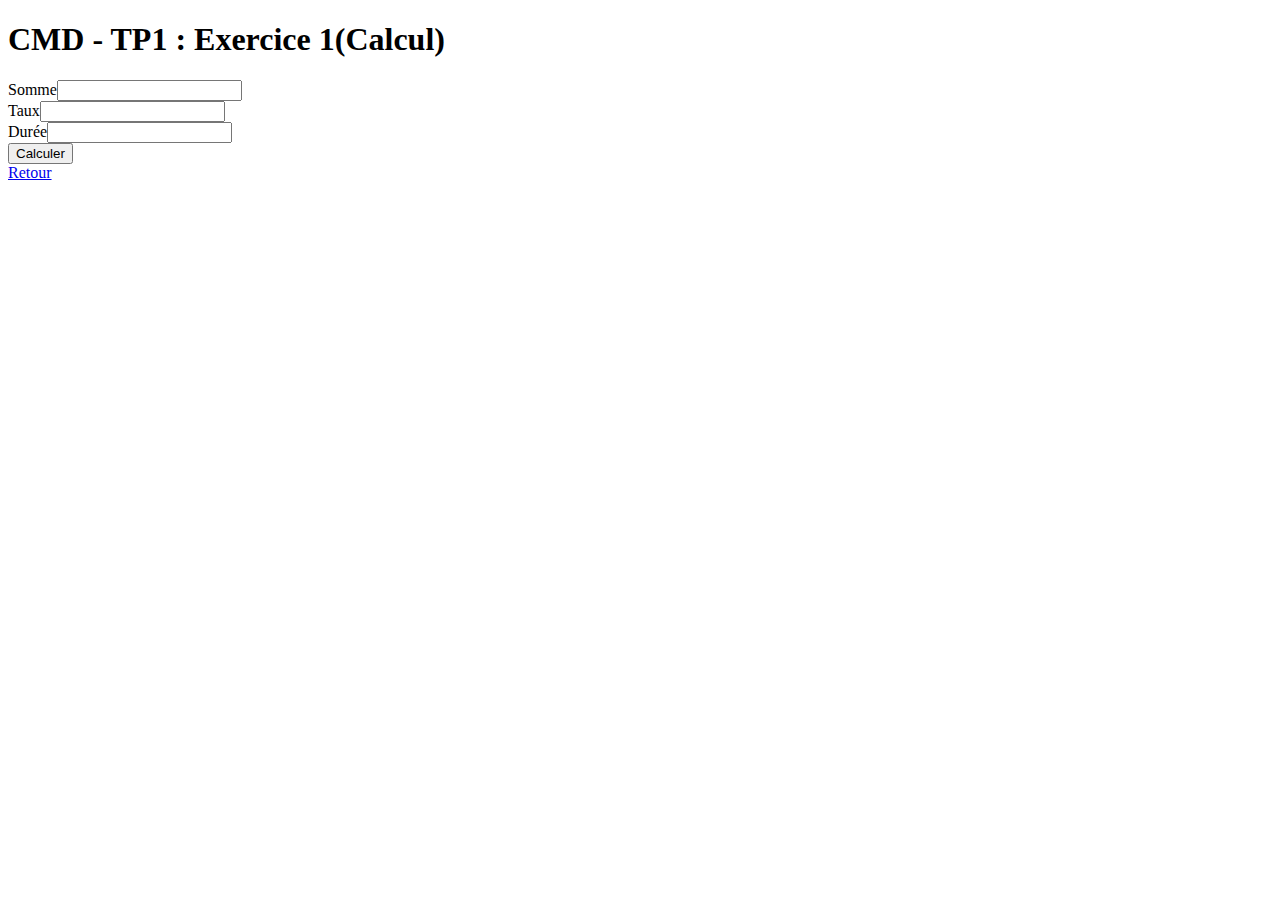
<file: TP1/ex2/index.html>
<!DOCTYPE html PUBLIC "-//W3C//DTD XHTML 1.0 Strict//EN" "http://www.w3.org/TR/xhtml1/DTD/xhtml1-strict.dtd">
<html xmlns="http://www.w3.org/1999/xhtml">
	<head>
		<meta http-equiv="content-type" content="text/html; charset=utf-8" />
		<title>CMD - TP1 : Exercice 1(Calcul)</title>
	</head>
    <body>
        <h1>CMD - TP1 : Exercice 1(Calcul)</h1>
        <form action='result.php' method='POST'>
            <label>Somme</label><input type='number' name='somme'/><br/>
            <label>Taux</label><input type='number' name='taux'/><br/>
            <label>Durée</label><input type='number' name='duree'/><br/>
            <input type="submit" value="Calculer"/>
        </form>
		<a href='..'>Retour</a>
    </body>
</html>
</file>
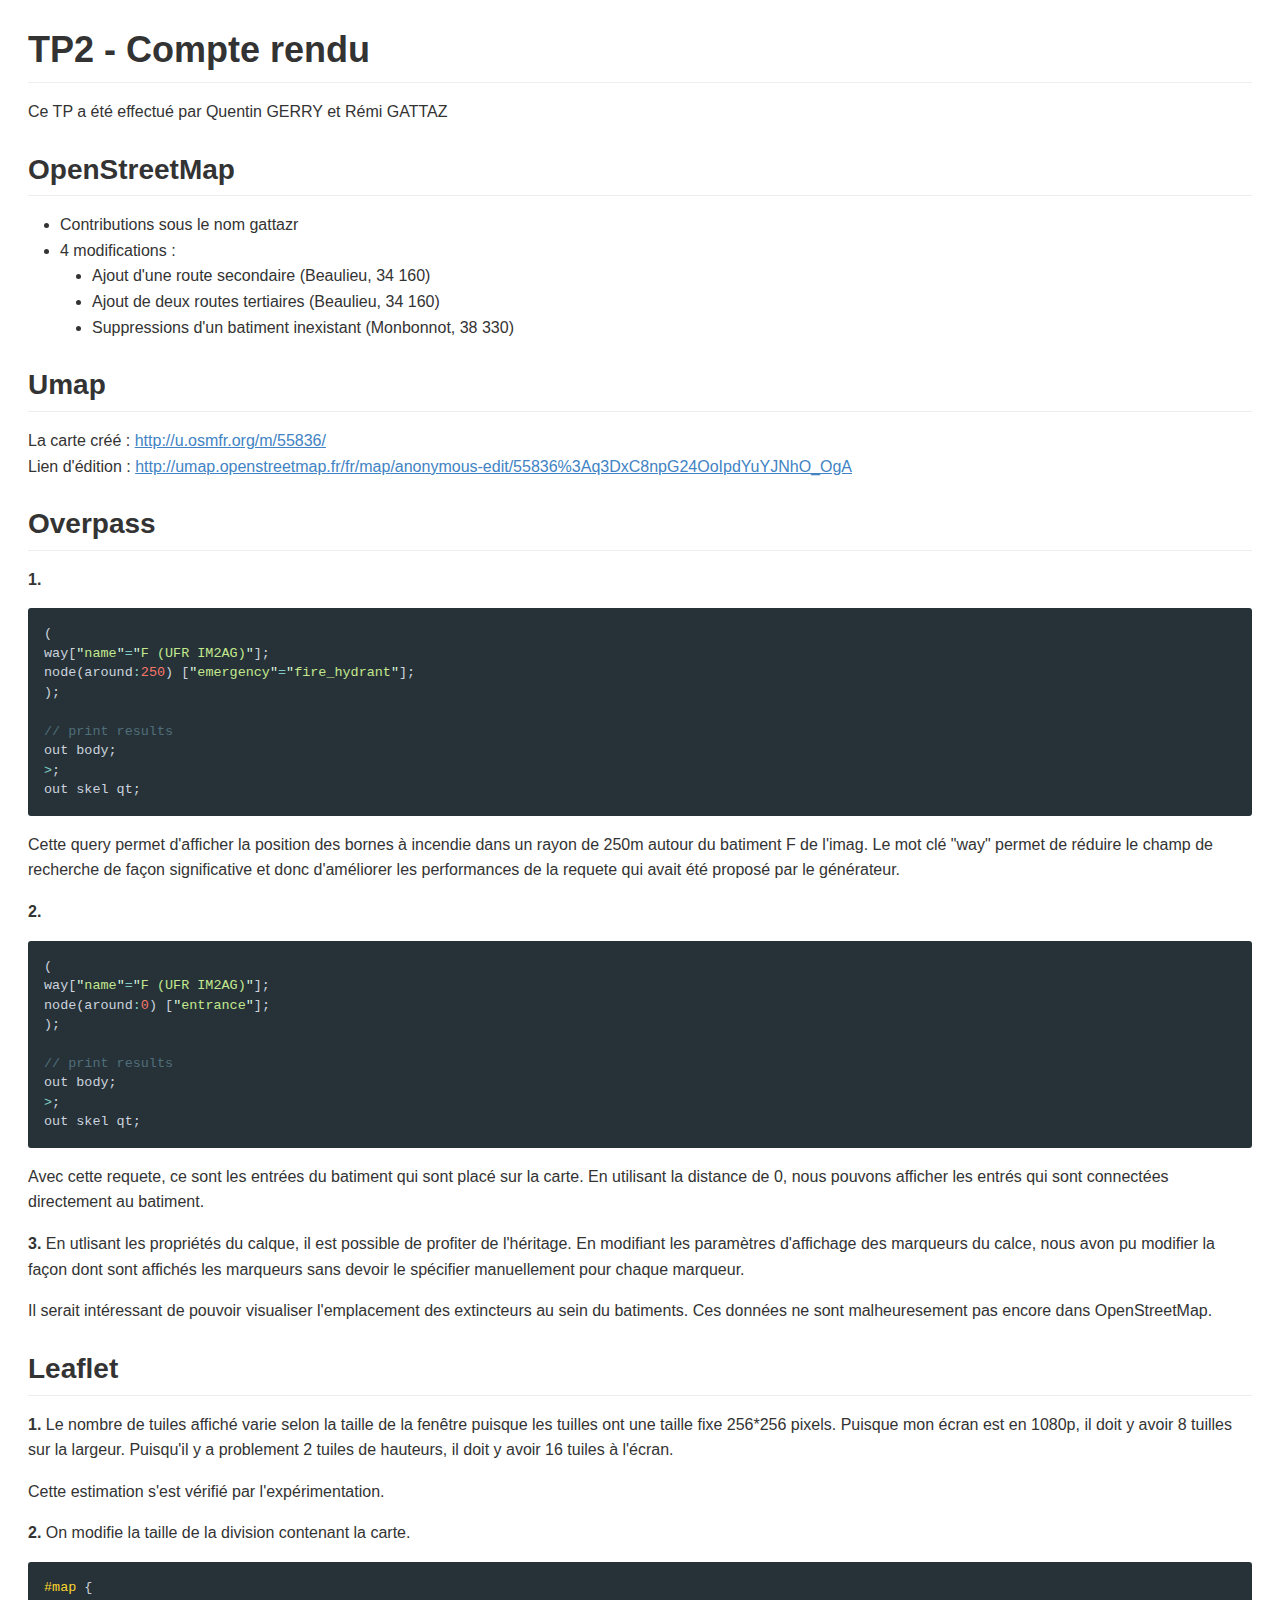
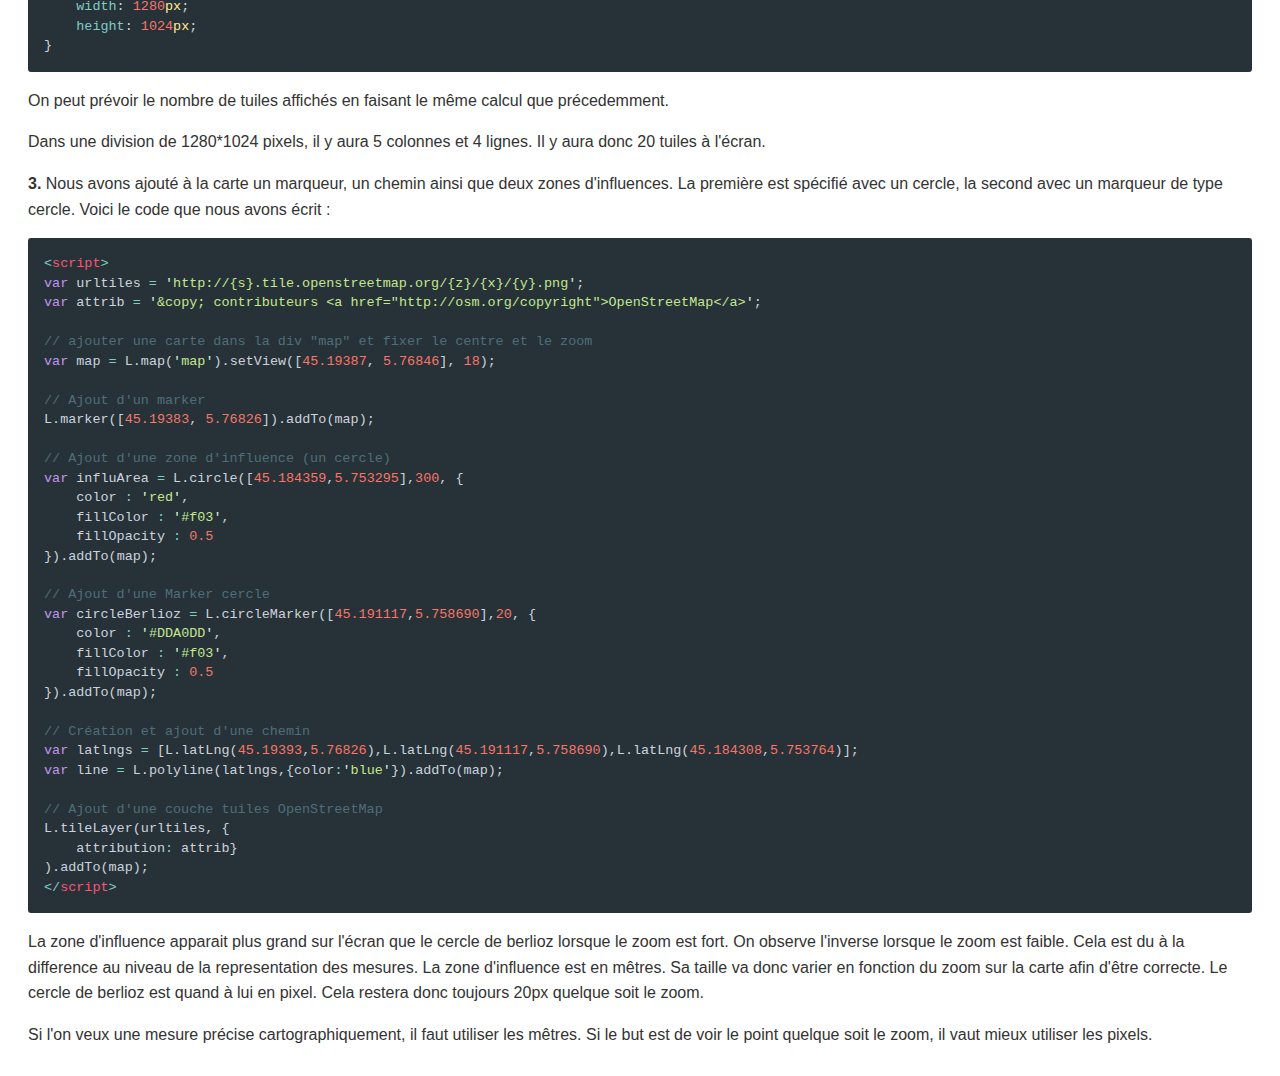
<file: TP2/CR_TP2_GATTAZ_GERRY.html>
<!DOCTYPE html>
<html>
  <head>
      <meta charset="utf-8" />
      <title>CR</title>
      <style>.markdown-preview-katex { font-family: 'Helvetica Neue', Helvetica, sans-serif; font-size: 14px; line-height: 1.6; overflow: scroll; box-sizing: border-box; padding: 20px; background-color: rgb(255, 255, 255); }
.markdown-preview-katex code { color: rgb(51, 51, 51); }
.markdown-preview-katex pre, .markdown-preview-katex code, .markdown-preview-katex tt, .markdown-preview-katex pre.editor-colors { font-size: 12px; font-family: Consolas, 'Liberation Mono', Courier, monospace; }
.markdown-preview-katex a, .markdown-preview-katex a code { color: rgb(65, 131, 196); }
.markdown-preview-katex ol > li { list-style-type: decimal; }
.markdown-preview-katex ul > li { list-style-type: disc; }
.markdown-preview-katex li > pre.editor-colors { display: inline-block; vertical-align: top; width: 100%; }
.markdown-preview-katex li:last-child > pre.editor-colors { margin-bottom: 0px; }
.markdown-preview-katex > :first-child { margin-top: 0px !important; }
.markdown-preview-katex > :last-child { margin-bottom: 0px !important; }
.markdown-preview-katex a.absent { color: rgb(204, 0, 0); }
.markdown-preview-katex a.anchor { display: block; padding-left: 30px; margin-left: -30px; cursor: pointer; position: absolute; top: 0px; left: 0px; bottom: 0px; }
.markdown-preview-katex h1, .markdown-preview-katex h2, .markdown-preview-katex h3, .markdown-preview-katex h4, .markdown-preview-katex h5, .markdown-preview-katex h6 { font-family: 'Helvetica Neue', Helvetica, sans-serif; margin: 20px 0px 10px; padding: 0px 0px 10px; font-weight: bold; -webkit-font-smoothing: antialiased; cursor: text; position: relative; }
.markdown-preview-katex h1 .octicon-link, .markdown-preview-katex h2 .octicon-link, .markdown-preview-katex h3 .octicon-link, .markdown-preview-katex h4 .octicon-link, .markdown-preview-katex h5 .octicon-link, .markdown-preview-katex h6 .octicon-link { display: none; color: rgb(0, 0, 0); }
.markdown-preview-katex h1:hover a.anchor, .markdown-preview-katex h2:hover a.anchor, .markdown-preview-katex h3:hover a.anchor, .markdown-preview-katex h4:hover a.anchor, .markdown-preview-katex h5:hover a.anchor, .markdown-preview-katex h6:hover a.anchor { text-decoration: none; line-height: 1; padding-left: 0px; margin-left: -22px; top: 15%; }
.markdown-preview-katex h1:hover a.anchor .octicon-link, .markdown-preview-katex h2:hover a.anchor .octicon-link, .markdown-preview-katex h3:hover a.anchor .octicon-link, .markdown-preview-katex h4:hover a.anchor .octicon-link, .markdown-preview-katex h5:hover a.anchor .octicon-link, .markdown-preview-katex h6:hover a.anchor .octicon-link { display: inline-block; }
.markdown-preview-katex h1 tt, .markdown-preview-katex h2 tt, .markdown-preview-katex h3 tt, .markdown-preview-katex h4 tt, .markdown-preview-katex h5 tt, .markdown-preview-katex h6 tt, .markdown-preview-katex h1 code, .markdown-preview-katex h2 code, .markdown-preview-katex h3 code, .markdown-preview-katex h4 code, .markdown-preview-katex h5 code, .markdown-preview-katex h6 code { font-size: inherit; }
.markdown-preview-katex h1 { font-size: 28px; border-bottom-width: 1px; border-bottom-style: solid; border-bottom-color: rgb(221, 221, 221); color: rgb(0, 0, 0); }
.markdown-preview-katex h2 { font-size: 24px; border-bottom-width: 1px; border-bottom-style: solid; border-bottom-color: rgb(238, 238, 238); color: rgb(0, 0, 0); }
.markdown-preview-katex h3 { font-size: 18px; }
.markdown-preview-katex h4 { font-size: 16px; }
.markdown-preview-katex h5 { font-size: 14px; }
.markdown-preview-katex h6 { color: rgb(119, 119, 119); font-size: 14px; }
.markdown-preview-katex p, .markdown-preview-katex blockquote, .markdown-preview-katex ul, .markdown-preview-katex ol, .markdown-preview-katex dl, .markdown-preview-katex table, .markdown-preview-katex pre, .markdown-preview-katex pre.editor-colors { margin: 15px 0px; }
.markdown-preview-katex hr { border: 0px none; color: rgb(204, 204, 204); height: 4px; padding: 0px; margin: 15px 0px; background: url(atom://markdown-preview-katex/assets/hr.png) 0px 0px repeat-x transparent; }
.markdown-preview-katex > h2:first-child, .markdown-preview-katex > h1:first-child, .markdown-preview-katex > h1:first-child + h2, .markdown-preview-katex > h3:first-child, .markdown-preview-katex > h4:first-child, .markdown-preview-katex > h5:first-child, .markdown-preview-katex > h6:first-child { margin-top: 0px; padding-top: 0px; }
.markdown-preview-katex a:first-child h1, .markdown-preview-katex a:first-child h2, .markdown-preview-katex a:first-child h3, .markdown-preview-katex a:first-child h4, .markdown-preview-katex a:first-child h5, .markdown-preview-katex a:first-child h6 { margin-top: 0px; padding-top: 0px; }
.markdown-preview-katex h1 + p, .markdown-preview-katex h2 + p, .markdown-preview-katex h3 + p, .markdown-preview-katex h4 + p, .markdown-preview-katex h5 + p, .markdown-preview-katex h6 + p { margin-top: 0px; }
.markdown-preview-katex li p.first { display: inline-block; }
.markdown-preview-katex ul, .markdown-preview-katex ol { padding-left: 30px; }
.markdown-preview-katex ul.no-list, .markdown-preview-katex ol.no-list { list-style-type: none; padding: 0px; }
.markdown-preview-katex ul li > :first-child, .markdown-preview-katex ol li > :first-child, .markdown-preview-katex ul li ul:first-of-type, .markdown-preview-katex ol li ul:first-of-type { margin-top: 0px; }
.markdown-preview-katex ul ul, .markdown-preview-katex ul ol, .markdown-preview-katex ol ol, .markdown-preview-katex ol ul { margin-bottom: 0px; }
.markdown-preview-katex dl { padding: 0px; }
.markdown-preview-katex dl dt { font-size: 14px; font-weight: bold; font-style: italic; padding: 0px; margin: 15px 0px 5px; }
.markdown-preview-katex dl dt:first-child { padding: 0px; }
.markdown-preview-katex dl dt > :first-child { margin-top: 0px; }
.markdown-preview-katex dl dt > :last-child { margin-bottom: 0px; }
.markdown-preview-katex dl dd { margin: 0px 0px 15px; padding: 0px 15px; }
.markdown-preview-katex dl dd > :first-child { margin-top: 0px; }
.markdown-preview-katex dl dd > :last-child { margin-bottom: 0px; }
.markdown-preview-katex blockquote { border-left-width: 4px; border-left-style: solid; border-left-color: rgb(221, 221, 221); padding: 0px 15px; color: rgb(119, 119, 119); }
.markdown-preview-katex blockquote > :first-child { margin-top: 0px; }
.markdown-preview-katex blockquote > :last-child { margin-bottom: 0px; }
.markdown-preview-katex blockquote p { font-size: 16px; line-height: 1.5; }
.markdown-preview-katex table th { font-weight: bold; }
.markdown-preview-katex table th, .markdown-preview-katex table td { border: 1px solid rgb(204, 204, 204); padding: 6px 13px; }
.markdown-preview-katex table tr { border-top-width: 1px; border-top-style: solid; border-top-color: rgb(204, 204, 204); background-color: rgb(255, 255, 255); }
.markdown-preview-katex table tr:nth-child(2n) { background-color: rgb(248, 248, 248); }
.markdown-preview-katex img { max-width: 100%; }
.markdown-preview-katex span.frame { display: block; overflow: hidden; }
.markdown-preview-katex span.frame > span { border: 1px solid rgb(221, 221, 221); display: block; float: left; overflow: hidden; margin: 13px 0px 0px; padding: 7px; width: auto; }
.markdown-preview-katex span.frame span img { display: block; float: left; }
.markdown-preview-katex span.frame span span { clear: both; color: rgb(51, 51, 51); display: block; padding: 5px 0px 0px; }
.markdown-preview-katex span.align-center { display: block; overflow: hidden; clear: both; }
.markdown-preview-katex span.align-center > span { display: block; overflow: hidden; margin: 13px auto 0px; text-align: center; }
.markdown-preview-katex span.align-center span img { margin: 0px auto; text-align: center; }
.markdown-preview-katex span.align-right { display: block; overflow: hidden; clear: both; }
.markdown-preview-katex span.align-right > span { display: block; overflow: hidden; margin: 13px 0px 0px; text-align: right; }
.markdown-preview-katex span.align-right span img { margin: 0px; text-align: right; }
.markdown-preview-katex span.float-left { display: block; margin-right: 13px; overflow: hidden; float: left; }
.markdown-preview-katex span.float-left span { margin: 13px 0px 0px; }
.markdown-preview-katex span.float-right { display: block; margin-left: 13px; overflow: hidden; float: right; }
.markdown-preview-katex span.float-right > span { display: block; overflow: hidden; margin: 13px auto 0px; text-align: right; }
.markdown-preview-katex code, .markdown-preview-katex tt { margin: 0px 2px; padding: 0px 5px; border: 1px solid rgb(234, 234, 234); border-radius: 3px; text-shadow: none; background-color: rgb(248, 248, 248); }
.markdown-preview-katex code { white-space: nowrap; }
.markdown-preview-katex pre, .markdown-preview-katex pre.editor-colors { font-size: 13px; line-height: 19px; overflow: auto; padding: 6px 10px; border-radius: 3px; border: 1px solid rgb(17, 23, 26); background: rgb(38, 50, 56); }
.markdown-preview-katex pre > code { margin: 0px; padding: 0px; white-space: pre; border: none; word-wrap: normal; background: transparent; }
.markdown-preview-katex pre code, .markdown-preview-katex pre tt { margin: 0px; padding: 0px; border: none; background-color: transparent; }
.markdown-preview-katex kbd { border-radius: 2px; border-width: 1px; border-style: solid; border-color: rgb(221, 221, 221) rgb(204, 204, 204) rgb(204, 204, 204) rgb(221, 221, 221); padding: 1px 4px; line-height: 10px; font-family: 'Helvetica Neue', Helvetica, Arial, sans-serif; background-image: linear-gradient(rgb(241, 241, 241), rgb(221, 221, 221)); background-color: rgb(221, 221, 221); background-repeat: repeat-x; }
.markdown-preview-katex .emoji { height: 20px; width: 20px; }
.markdown-preview, .markdown-preview[data-use-github-style] { font-family: 'Helvetica Neue', Helvetica, 'Segoe UI', Arial, freesans, sans-serif; font-size: 16px; line-height: 1.6; word-wrap: break-word; overflow: scroll; box-sizing: border-box; padding: 20px; background-color: rgb(255, 255, 255); }
.markdown-preview > :first-child, .markdown-preview[data-use-github-style] > :first-child { margin-top: 0px !important; }
.markdown-preview > :last-child, .markdown-preview[data-use-github-style] > :last-child { margin-bottom: 0px !important; }
.markdown-preview a:not([href]), .markdown-preview[data-use-github-style] a:not([href]) { color: inherit; text-decoration: none; }
.markdown-preview .absent, .markdown-preview[data-use-github-style] .absent { color: rgb(204, 0, 0); }
.markdown-preview .anchor, .markdown-preview[data-use-github-style] .anchor { position: absolute; top: 0px; left: 0px; display: block; padding-right: 6px; padding-left: 30px; margin-left: -30px; }
.markdown-preview .anchor:focus, .markdown-preview[data-use-github-style] .anchor:focus { outline: none; }
.markdown-preview h1, .markdown-preview[data-use-github-style] h1, .markdown-preview h2, .markdown-preview[data-use-github-style] h2, .markdown-preview h3, .markdown-preview[data-use-github-style] h3, .markdown-preview h4, .markdown-preview[data-use-github-style] h4, .markdown-preview h5, .markdown-preview[data-use-github-style] h5, .markdown-preview h6, .markdown-preview[data-use-github-style] h6 { position: relative; margin-top: 1em; margin-bottom: 16px; font-weight: bold; line-height: 1.4; }
.markdown-preview h1 .octicon-link, .markdown-preview[data-use-github-style] h1 .octicon-link, .markdown-preview h2 .octicon-link, .markdown-preview[data-use-github-style] h2 .octicon-link, .markdown-preview h3 .octicon-link, .markdown-preview[data-use-github-style] h3 .octicon-link, .markdown-preview h4 .octicon-link, .markdown-preview[data-use-github-style] h4 .octicon-link, .markdown-preview h5 .octicon-link, .markdown-preview[data-use-github-style] h5 .octicon-link, .markdown-preview h6 .octicon-link, .markdown-preview[data-use-github-style] h6 .octicon-link { display: none; color: rgb(0, 0, 0); vertical-align: middle; }
.markdown-preview h1:hover .anchor, .markdown-preview[data-use-github-style] h1:hover .anchor, .markdown-preview h2:hover .anchor, .markdown-preview[data-use-github-style] h2:hover .anchor, .markdown-preview h3:hover .anchor, .markdown-preview[data-use-github-style] h3:hover .anchor, .markdown-preview h4:hover .anchor, .markdown-preview[data-use-github-style] h4:hover .anchor, .markdown-preview h5:hover .anchor, .markdown-preview[data-use-github-style] h5:hover .anchor, .markdown-preview h6:hover .anchor, .markdown-preview[data-use-github-style] h6:hover .anchor { padding-left: 8px; margin-left: -30px; text-decoration: none; }
.markdown-preview h1:hover .anchor .octicon-link, .markdown-preview[data-use-github-style] h1:hover .anchor .octicon-link, .markdown-preview h2:hover .anchor .octicon-link, .markdown-preview[data-use-github-style] h2:hover .anchor .octicon-link, .markdown-preview h3:hover .anchor .octicon-link, .markdown-preview[data-use-github-style] h3:hover .anchor .octicon-link, .markdown-preview h4:hover .anchor .octicon-link, .markdown-preview[data-use-github-style] h4:hover .anchor .octicon-link, .markdown-preview h5:hover .anchor .octicon-link, .markdown-preview[data-use-github-style] h5:hover .anchor .octicon-link, .markdown-preview h6:hover .anchor .octicon-link, .markdown-preview[data-use-github-style] h6:hover .anchor .octicon-link { display: inline-block; }
.markdown-preview h1 tt, .markdown-preview[data-use-github-style] h1 tt, .markdown-preview h2 tt, .markdown-preview[data-use-github-style] h2 tt, .markdown-preview h3 tt, .markdown-preview[data-use-github-style] h3 tt, .markdown-preview h4 tt, .markdown-preview[data-use-github-style] h4 tt, .markdown-preview h5 tt, .markdown-preview[data-use-github-style] h5 tt, .markdown-preview h6 tt, .markdown-preview[data-use-github-style] h6 tt, .markdown-preview h1 code, .markdown-preview[data-use-github-style] h1 code, .markdown-preview h2 code, .markdown-preview[data-use-github-style] h2 code, .markdown-preview h3 code, .markdown-preview[data-use-github-style] h3 code, .markdown-preview h4 code, .markdown-preview[data-use-github-style] h4 code, .markdown-preview h5 code, .markdown-preview[data-use-github-style] h5 code, .markdown-preview h6 code, .markdown-preview[data-use-github-style] h6 code { font-size: inherit; }
.markdown-preview h1, .markdown-preview[data-use-github-style] h1 { padding-bottom: 0.3em; font-size: 2.25em; line-height: 1.2; border-bottom-width: 1px; border-bottom-style: solid; border-bottom-color: rgb(238, 238, 238); }
.markdown-preview h1 .anchor, .markdown-preview[data-use-github-style] h1 .anchor { line-height: 1; }
.markdown-preview h2, .markdown-preview[data-use-github-style] h2 { padding-bottom: 0.3em; font-size: 1.75em; line-height: 1.225; border-bottom-width: 1px; border-bottom-style: solid; border-bottom-color: rgb(238, 238, 238); }
.markdown-preview h2 .anchor, .markdown-preview[data-use-github-style] h2 .anchor { line-height: 1; }
.markdown-preview h3, .markdown-preview[data-use-github-style] h3 { font-size: 1.5em; line-height: 1.43; }
.markdown-preview h3 .anchor, .markdown-preview[data-use-github-style] h3 .anchor { line-height: 1.2; }
.markdown-preview h4, .markdown-preview[data-use-github-style] h4 { font-size: 1.25em; }
.markdown-preview h4 .anchor, .markdown-preview[data-use-github-style] h4 .anchor { line-height: 1.2; }
.markdown-preview h5, .markdown-preview[data-use-github-style] h5 { font-size: 1em; }
.markdown-preview h5 .anchor, .markdown-preview[data-use-github-style] h5 .anchor { line-height: 1.1; }
.markdown-preview h6, .markdown-preview[data-use-github-style] h6 { font-size: 1em; color: rgb(119, 119, 119); }
.markdown-preview h6 .anchor, .markdown-preview[data-use-github-style] h6 .anchor { line-height: 1.1; }
.markdown-preview p, .markdown-preview[data-use-github-style] p, .markdown-preview blockquote, .markdown-preview[data-use-github-style] blockquote, .markdown-preview ul, .markdown-preview[data-use-github-style] ul, .markdown-preview ol, .markdown-preview[data-use-github-style] ol, .markdown-preview dl, .markdown-preview[data-use-github-style] dl, .markdown-preview table, .markdown-preview[data-use-github-style] table, .markdown-preview pre, .markdown-preview[data-use-github-style] pre { margin-top: 0px; margin-bottom: 16px; }
.markdown-preview hr, .markdown-preview[data-use-github-style] hr { height: 4px; padding: 0px; margin: 16px 0px; border: 0px none; background-color: rgb(231, 231, 231); }
.markdown-preview ul, .markdown-preview[data-use-github-style] ul, .markdown-preview ol, .markdown-preview[data-use-github-style] ol { padding-left: 2em; }
.markdown-preview ul.no-list, .markdown-preview[data-use-github-style] ul.no-list, .markdown-preview ol.no-list, .markdown-preview[data-use-github-style] ol.no-list { padding: 0px; list-style-type: none; }
.markdown-preview ul ul, .markdown-preview[data-use-github-style] ul ul, .markdown-preview ul ol, .markdown-preview[data-use-github-style] ul ol, .markdown-preview ol ol, .markdown-preview[data-use-github-style] ol ol, .markdown-preview ol ul, .markdown-preview[data-use-github-style] ol ul { margin-top: 0px; margin-bottom: 0px; }
.markdown-preview li > p, .markdown-preview[data-use-github-style] li > p { margin-top: 16px; }
.markdown-preview dl, .markdown-preview[data-use-github-style] dl { padding: 0px; }
.markdown-preview dl dt, .markdown-preview[data-use-github-style] dl dt { padding: 0px; margin-top: 16px; font-size: 1em; font-style: italic; font-weight: bold; }
.markdown-preview dl dd, .markdown-preview[data-use-github-style] dl dd { padding: 0px 16px; margin-bottom: 16px; }
.markdown-preview blockquote, .markdown-preview[data-use-github-style] blockquote { padding: 0px 15px; color: rgb(119, 119, 119); border-left-width: 4px; border-left-style: solid; border-left-color: rgb(221, 221, 221); }
.markdown-preview blockquote > :first-child, .markdown-preview[data-use-github-style] blockquote > :first-child { margin-top: 0px; }
.markdown-preview blockquote > :last-child, .markdown-preview[data-use-github-style] blockquote > :last-child { margin-bottom: 0px; }
.markdown-preview table, .markdown-preview[data-use-github-style] table { display: block; width: 100%; overflow: auto; word-break: normal; }
.markdown-preview table th, .markdown-preview[data-use-github-style] table th { font-weight: bold; }
.markdown-preview table th, .markdown-preview[data-use-github-style] table th, .markdown-preview table td, .markdown-preview[data-use-github-style] table td { padding: 6px 13px; border: 1px solid rgb(221, 221, 221); }
.markdown-preview table tr, .markdown-preview[data-use-github-style] table tr { border-top-width: 1px; border-top-style: solid; border-top-color: rgb(204, 204, 204); background-color: rgb(255, 255, 255); }
.markdown-preview table tr:nth-child(2n), .markdown-preview[data-use-github-style] table tr:nth-child(2n) { background-color: rgb(248, 248, 248); }
.markdown-preview img, .markdown-preview[data-use-github-style] img { max-width: 100%; box-sizing: border-box; }
.markdown-preview .emoji, .markdown-preview[data-use-github-style] .emoji { max-width: none; }
.markdown-preview span.frame, .markdown-preview[data-use-github-style] span.frame { display: block; overflow: hidden; }
.markdown-preview span.frame > span, .markdown-preview[data-use-github-style] span.frame > span { display: block; float: left; width: auto; padding: 7px; margin: 13px 0px 0px; overflow: hidden; border: 1px solid rgb(221, 221, 221); }
.markdown-preview span.frame span img, .markdown-preview[data-use-github-style] span.frame span img { display: block; float: left; }
.markdown-preview span.frame span span, .markdown-preview[data-use-github-style] span.frame span span { display: block; padding: 5px 0px 0px; clear: both; color: rgb(51, 51, 51); }
.markdown-preview span.align-center, .markdown-preview[data-use-github-style] span.align-center { display: block; overflow: hidden; clear: both; }
.markdown-preview span.align-center > span, .markdown-preview[data-use-github-style] span.align-center > span { display: block; margin: 13px auto 0px; overflow: hidden; text-align: center; }
.markdown-preview span.align-center span img, .markdown-preview[data-use-github-style] span.align-center span img { margin: 0px auto; text-align: center; }
.markdown-preview span.align-right, .markdown-preview[data-use-github-style] span.align-right { display: block; overflow: hidden; clear: both; }
.markdown-preview span.align-right > span, .markdown-preview[data-use-github-style] span.align-right > span { display: block; margin: 13px 0px 0px; overflow: hidden; text-align: right; }
.markdown-preview span.align-right span img, .markdown-preview[data-use-github-style] span.align-right span img { margin: 0px; text-align: right; }
.markdown-preview span.float-left, .markdown-preview[data-use-github-style] span.float-left { display: block; float: left; margin-right: 13px; overflow: hidden; }
.markdown-preview span.float-left span, .markdown-preview[data-use-github-style] span.float-left span { margin: 13px 0px 0px; }
.markdown-preview span.float-right, .markdown-preview[data-use-github-style] span.float-right { display: block; float: right; margin-left: 13px; overflow: hidden; }
.markdown-preview span.float-right > span, .markdown-preview[data-use-github-style] span.float-right > span { display: block; margin: 13px auto 0px; overflow: hidden; text-align: right; }
.markdown-preview code, .markdown-preview[data-use-github-style] code, .markdown-preview tt, .markdown-preview[data-use-github-style] tt { padding: 0.2em 0px; margin: 0px; font-size: 85%; border-radius: 3px; background-color: rgba(0, 0, 0, 0.0392157); }
.markdown-preview code::before, .markdown-preview[data-use-github-style] code::before, .markdown-preview tt::before, .markdown-preview[data-use-github-style] tt::before, .markdown-preview code::after, .markdown-preview[data-use-github-style] code::after, .markdown-preview tt::after, .markdown-preview[data-use-github-style] tt::after { letter-spacing: -0.2em; content: ' '; }
.markdown-preview code br, .markdown-preview[data-use-github-style] code br, .markdown-preview tt br, .markdown-preview[data-use-github-style] tt br { display: none; }
.markdown-preview del code, .markdown-preview[data-use-github-style] del code { text-decoration: inherit; }
.markdown-preview pre > code, .markdown-preview[data-use-github-style] pre > code { padding: 0px; margin: 0px; font-size: 100%; word-break: normal; white-space: pre; border: 0px; background: transparent; }
.markdown-preview .highlight, .markdown-preview[data-use-github-style] .highlight { margin-bottom: 16px; }
.markdown-preview .highlight pre, .markdown-preview[data-use-github-style] .highlight pre, .markdown-preview pre, .markdown-preview[data-use-github-style] pre { padding: 16px; overflow: auto; font-size: 85%; line-height: 1.45; border-radius: 3px; background-color: rgb(247, 247, 247); }
.markdown-preview .highlight pre, .markdown-preview[data-use-github-style] .highlight pre { margin-bottom: 0px; word-break: normal; }
.markdown-preview pre, .markdown-preview[data-use-github-style] pre { word-wrap: normal; }
.markdown-preview pre code, .markdown-preview[data-use-github-style] pre code, .markdown-preview pre tt, .markdown-preview[data-use-github-style] pre tt { display: inline; max-width: initial; padding: 0px; margin: 0px; overflow: initial; line-height: inherit; word-wrap: normal; border: 0px; background-color: transparent; }
.markdown-preview pre code::before, .markdown-preview[data-use-github-style] pre code::before, .markdown-preview pre tt::before, .markdown-preview[data-use-github-style] pre tt::before, .markdown-preview pre code::after, .markdown-preview[data-use-github-style] pre code::after, .markdown-preview pre tt::after, .markdown-preview[data-use-github-style] pre tt::after { content: normal; }
.markdown-preview kbd, .markdown-preview[data-use-github-style] kbd { display: inline-block; padding: 3px 5px; font-size: 11px; line-height: 10px; color: rgb(85, 85, 85); vertical-align: middle; border-style: solid; border-width: 1px; border-color: rgb(204, 204, 204) rgb(204, 204, 204) rgb(187, 187, 187); border-radius: 3px; box-shadow: rgb(187, 187, 187) 0px -1px 0px inset; background-color: rgb(252, 252, 252); }
.markdown-preview, .markdown-preview[data-use-github-style], .markdown-preview code, .markdown-preview[data-use-github-style] code { color: rgb(51, 51, 51); }
.markdown-preview h1, .markdown-preview[data-use-github-style] h1, .markdown-preview h2, .markdown-preview[data-use-github-style] h2, .markdown-preview h3, .markdown-preview[data-use-github-style] h3, .markdown-preview h4, .markdown-preview[data-use-github-style] h4, .markdown-preview h5, .markdown-preview[data-use-github-style] h5, .markdown-preview h6, .markdown-preview[data-use-github-style] h6 { -webkit-font-smoothing: antialiased; cursor: text; }
.markdown-preview > h1:first-child, .markdown-preview[data-use-github-style] > h1:first-child, .markdown-preview > h1:first-child + h2, .markdown-preview[data-use-github-style] > h1:first-child + h2, .markdown-preview > h2:first-child, .markdown-preview[data-use-github-style] > h2:first-child, .markdown-preview > h3:first-child, .markdown-preview[data-use-github-style] > h3:first-child, .markdown-preview > h4:first-child, .markdown-preview[data-use-github-style] > h4:first-child, .markdown-preview > h5:first-child, .markdown-preview[data-use-github-style] > h5:first-child, .markdown-preview > h6:first-child, .markdown-preview[data-use-github-style] > h6:first-child { margin-top: 0px; padding-top: 0px; }
.markdown-preview a, .markdown-preview[data-use-github-style] a, .markdown-preview a code, .markdown-preview[data-use-github-style] a code { color: rgb(65, 131, 196); }
.markdown-preview a:first-child h1, .markdown-preview[data-use-github-style] a:first-child h1, .markdown-preview a:first-child h2, .markdown-preview[data-use-github-style] a:first-child h2, .markdown-preview a:first-child h3, .markdown-preview[data-use-github-style] a:first-child h3, .markdown-preview a:first-child h4, .markdown-preview[data-use-github-style] a:first-child h4, .markdown-preview a:first-child h5, .markdown-preview[data-use-github-style] a:first-child h5, .markdown-preview a:first-child h6, .markdown-preview[data-use-github-style] a:first-child h6 { margin-top: 0px; padding-top: 0px; }
.markdown-preview h1 + p, .markdown-preview[data-use-github-style] h1 + p, .markdown-preview h2 + p, .markdown-preview[data-use-github-style] h2 + p, .markdown-preview h3 + p, .markdown-preview[data-use-github-style] h3 + p, .markdown-preview h4 + p, .markdown-preview[data-use-github-style] h4 + p, .markdown-preview h5 + p, .markdown-preview[data-use-github-style] h5 + p, .markdown-preview h6 + p, .markdown-preview[data-use-github-style] h6 + p { margin-top: 0px; }
.markdown-preview li p.first, .markdown-preview[data-use-github-style] li p.first { display: inline-block; }
.markdown-preview ul li > :first-child, .markdown-preview[data-use-github-style] ul li > :first-child, .markdown-preview ol li > :first-child, .markdown-preview[data-use-github-style] ol li > :first-child, .markdown-preview ul li ul:first-of-type, .markdown-preview[data-use-github-style] ul li ul:first-of-type, .markdown-preview ol li ul:first-of-type, .markdown-preview[data-use-github-style] ol li ul:first-of-type { margin-top: 0px; }
.markdown-preview ol > li, .markdown-preview[data-use-github-style] ol > li { list-style-type: decimal; }
.markdown-preview ul > li, .markdown-preview[data-use-github-style] ul > li { list-style-type: disc; }
.markdown-preview dl dt:first-child, .markdown-preview[data-use-github-style] dl dt:first-child { padding: 0px; }
.markdown-preview dl dt > :first-child, .markdown-preview[data-use-github-style] dl dt > :first-child { margin-top: 0px; }
.markdown-preview dl dt > :last-child, .markdown-preview[data-use-github-style] dl dt > :last-child { margin-bottom: 0px; }
.markdown-preview dl dd > :first-child, .markdown-preview[data-use-github-style] dl dd > :first-child { margin-top: 0px; }
.markdown-preview dl dd > :last-child, .markdown-preview[data-use-github-style] dl dd > :last-child { margin-bottom: 0px; }
.markdown-preview blockquote p, .markdown-preview[data-use-github-style] blockquote p { font-size: 16px; line-height: 1.5; }
.markdown-preview pre.editor-colors, .markdown-preview[data-use-github-style] pre.editor-colors { padding: 16px; overflow: auto; font-size: 84%; line-height: 1.45; border-radius: 3px; background-color: rgb(38, 50, 56); }
.markdown-preview pre.editor-colors, .markdown-preview[data-use-github-style] pre.editor-colors { margin-bottom: 16px; word-break: normal; }
.markdown-preview code, .markdown-preview[data-use-github-style] code, .markdown-preview tt, .markdown-preview[data-use-github-style] tt, .markdown-preview pre.editor-colors, .markdown-preview[data-use-github-style] pre.editor-colors { font-family: Consolas, 'Liberation Mono', Courier, monospace; }
.markdown-preview .emoji, .markdown-preview[data-use-github-style] .emoji { height: 20px; width: 20px; }
.bracket-matcher .region {
  border-bottom: 1px dotted lime;
  position: absolute;
}

.spell-check-misspelling .region {
  border-bottom: 1px dashed rgba(250, 128, 114, 0.5);
}

pre.editor-colors,
.host {
  background-color: #263238;
  color: #cdd3de;
}
pre.editor-colors .gutter,
.host .gutter {
  background-color: #263238;
  color: #506e79;
}
pre.editor-colors .gutter .line-number.cursor-line,
.host .gutter .line-number.cursor-line {
  background-color: rgba(0, 0, 0, 0.19);
  color: #cdd3de;
}
pre.editor-colors .gutter .line-number.cursor-line-no-selection,
.host .gutter .line-number.cursor-line-no-selection {
  color: #cdd3de;
}
pre.editor-colors .wrap-guide,
.host .wrap-guide {
  color: #65737e;
}
pre.editor-colors .indent-guide,
.host .indent-guide {
  color: #65737e;
}
pre.editor-colors .invisible-character,
.host .invisible-character {
  color: #65737e;
}
pre.editor-colors .search-results .marker .region,
.host .search-results .marker .region {
  background-color: transparent;
  border: #65737e;
}
pre.editor-colors .search-results .marker.current-result .region,
.host .search-results .marker.current-result .region {
  border: #cdd3de;
}
pre.editor-colors.is-focused .cursor,
.host(.is-focused) .cursor {
  border-color: #c0c5ce;
}
pre.editor-colors.is-focused .selection .region,
.host(.is-focused) .selection .region {
  background-color: rgba(128, 203, 196, 0.13);
}
pre.editor-colors.is-focused .line-number.cursor-line-no-selection,
pre.editor-colors.is-focused .line.cursor-line,
.host(.is-focused) .line-number.cursor-line-no-selection,
.host(.is-focused) .line.cursor-line {
  background-color: rgba(0, 0, 0, 0.19);
}
.variable.parameter.function {
  color: #eeffff;
}
.comment,
.punctuation.definition.comment {
  color: #506e79;
}
.punctuation.definition.string,
.punctuation.definition.variable,
.punctuation.definition.string,
.punctuation.definition.parameters,
.punctuation.definition.string,
.punctuation.definition.array {
  color: #d9f5dd;
}
.none {
  color: #d9f5dd;
}
.keyword.operator {
  color: #d9f5dd;
}
.keyword {
  color: #c792ea;
}
.variable {
  color: #ff5370;
}
.entity.name.function,
.meta.require,
.support.function.any-method,
.meta.function-call,
.support.function,
.keyword.other.special-method,
.meta.block-level {
  color: #82b1ff;
}
.support.class,
.entity.name.class,
.entity.name.type.class {
  color: #ffcb6b;
}
.meta.class {
  color: #fff;
}
.keyword.other.special-method {
  color: #82b1ff;
}
.storage {
  color: #c792ea;
}
.support.function,
.keyword.operator,
.constant.other.color,
.meta.tag,
.punctuation.definition.tag,
.punctuation.separator.inheritance.php,
.punctuation.definition.tag.html,
.punctuation.definition.tag.begin.html,
.punctuation.definition.tag.end.html {
  color: #80cbc4;
}
.string,
.constant.other.symbol,
.entity.other.inherited-class {
  color: #c3e88d;
}
.constant.numeric {
  color: #f77669;
}
.none {
  color: #f77669;
}
.none {
  color: #f77669;
}
.constant {
  color: #f77669;
}
.entity.name.tag {
  color: #ff5370;
}
.entity.other.attribute-name {
  color: #c3e88d;
}
.entity.other.attribute-name.id {
  color: #fad430;
}
.meta.selector {
  color: #c792ea;
}
.none {
  color: #f77669;
}
.markup.heading .punctuation.definition.heading,
.entity.name.section {
  color: #78ccf0;
}
.keyword.other.unit {
  color: #f77669;
}
.markup.bold,
.punctuation.definition.bold {
  font-weight: bold;
  color: #ffcb6b;
}
.markup.italic,
.punctuation.definition.italic {
  font-style: italic;
  color: #c792ea;
}
.markup.raw.inline,
.markup.raw {
  color: #f1e655;
}
.string.other.link,
.punctuation.definition.string.end.markdown {
  color: #ff5370;
}
[data-grammar*="gfm"]::shadow .markup.underline.link {
  color: #ff869a;
}
[data-grammar*="gfm"]::shadow .markup.underline.link span.punctuation {
  color: #ff5370;
}
[data-grammar*="gfm"]::shadow .markup.strike {
  position: relative;
  color: rgba(205, 211, 222, 0.5);
}
[data-grammar*="gfm"]::shadow .markup.strike::after {
  content: "";
  position: absolute;
  top: calc(54%);
  left: 0;
  right: 0;
  height: 1px;
  background-color: rgba(205, 211, 222, 0.2);
}
[data-grammar*="gfm"]::shadow .table .border {
  color: rgba(205, 211, 222, 0.5);
}
[data-grammar*="gfm"]::shadow .markup.heading {
  color: #82b1ff;
}
[data-grammar*="gfm"]::shadow .punctuation.definition.begin,
[data-grammar*="gfm"]::shadow .punctuation.definition.end {
  color: #82b1ff;
}
[data-grammar*="gfm"]::shadow .punctuation.definition.begin + span:not(.function.parameter) {
  color: #9cc1ff;
}
.meta.link {
  color: #f77669;
}
.markup.list {
  color: #ff5370;
}
.markup.quote {
  color: #f77669;
}
.meta.separator {
  color: #d9f5dd;
  background-color: #1e3445;
}
.markup.inserted {
  color: #f1e655;
}
.markup.deleted {
  color: #ff5370;
}
.markup.changed {
  color: #c792ea;
}
.constant.other.color,
.meta.property-value .support.constant.named-color.css {
  color: #ffeb95;
}
.string.regexp {
  color: #80cbc4;
}
.constant.character.escape {
  color: #80cbc4;
}
.punctuation.section.embedded,
.variable.interpolation {
  color: #d3423e;
}
.invalid.illegal {
  color: #ffffff;
  background-color: #ec5f67;
}
.invalid.broken {
  color: #020e14;
  background-color: #f77669;
}
.invalid.deprecated {
  color: #ffffff;
  background-color: #d3423e;
}
.invalid.unimplemented {
  color: #ffffff;
  background-color: #8bd649;
}
.sublimelinter.annotations {
  color: #7b5157;
  background-color: #fffff7;
}
.sublimelinter.outline.illegal {
  color: #ffffff;
  background-color: #ff9599;
}
.sublimelinter.underline.illegal {
  background-color: #ff4941;
}
.sublimelinter.outline.warning {
  color: #ffffff;
  background-color: #ffcf1b;
}
.sublimelinter.underline.warning {
  background-color: #ff4941;
}
.sublimelinter.outline.violation {
  color: #ffffff;
  background-color: rgba(255, 255, 255, 0.2);
}
.sublimelinter.underline.violation {
  background-color: #ff4941;
}
.sublimelinter.mark.error {
  color: #ff572d;
}
.sublimelinter.mark.warning {
  color: #ffcf1b;
}
.sublimelinter.gutter-mark {
  color: #ffffff;
}
.markup.deleted.git_gutter {
  color: #ec5f67;
}
.markup.changed.git_gutter {
  color: #ffcf1b;
}
.markup.inserted.git_gutter {
  color: #c3e88d;
}
.markup.ignored.git_gutter {
  color: #546e7a;
}
.comment.line.double-slash .punctuation.definition.comment,
.meta.structure.array .comment.block.json .punctuation.definition.comment {
  color: #506e79;
}
.support.type.property-name {
  color: #80cbc4;
}
.meta.property-list .meta.property-name {
  color: #80cbc4;
}
.source.css .keyword.other.unit,
.source.less .keyword.other.unit,
.source.scss .keyword.other.unit,
.source.sass .keyword.other.unit {
  color: #ffeb95;
}
.entity.other.less.mixin {
  color: #7986cb;
}
.constant.other.color.rgb-value .punctuation.definition.constant {
  color: #f77669;
}
.meta.attribute-selector .string.unquoted.attribute-value {
  color: #c3e88d;
}
.meta.attribute-selector .entity.other.attribute-name.attribute {
  color: #f77669;
}
.bracket-matcher .region {
  border-bottom: 1px solid #c0c5ce;
  box-sizing: border-box;
  background-color: #364850;
}
</style>
  </head>
  <body class='markdown-preview'><h1 id="tp2-compte-rendu">TP2 - Compte rendu</h1>
<p>Ce TP a été effectué par Quentin GERRY et Rémi GATTAZ</p>
<h2 id="openstreetmap">OpenStreetMap</h2>
<ul>
<li>Contributions sous le nom gattazr</li>
<li>4 modifications :<ul>
<li>Ajout d&#39;une route secondaire (Beaulieu, 34 160)</li>
<li>Ajout de deux routes tertiaires (Beaulieu, 34 160)</li>
<li>Suppressions d&#39;un batiment inexistant (Monbonnot, 38 330)</li>
</ul>
</li>
</ul>
<h2 id="umap">Umap</h2>
<p>La carte créé : <a href="http://u.osmfr.org/m/55836/">http://u.osmfr.org/m/55836/</a><br>
Lien d&#39;édition : <a href="http://umap.openstreetmap.fr/fr/map/anonymous-edit/55836%3Aq3DxC8npG24OoIpdYuYJNhO_OgA">http://umap.openstreetmap.fr/fr/map/anonymous-edit/55836%3Aq3DxC8npG24OoIpdYuYJNhO_OgA</a></p>
<h2 id="overpass">Overpass</h2>
<p><strong>1.</strong></p>
<pre class="editor-colors lang-js"><div class="line"><span class="source js"><span class="meta brace round js"><span>(</span></span></span></div><div class="line"><span class="source js"><span>way</span><span class="meta brace square js"><span>[</span></span><span class="string quoted double js"><span class="punctuation definition string begin js"><span>&quot;</span></span><span>name</span><span class="punctuation definition string end js"><span>&quot;</span></span></span><span class="keyword operator js"><span>=</span></span><span class="string quoted double js"><span class="punctuation definition string begin js"><span>&quot;</span></span><span>F&nbsp;(UFR&nbsp;IM2AG)</span><span class="punctuation definition string end js"><span>&quot;</span></span></span><span class="meta brace square js"><span>]</span></span><span class="punctuation terminator statement js"><span>;</span></span></span></div><div class="line"><span class="source js"><span>node</span><span class="meta brace round js"><span>(</span></span><span>around</span><span class="keyword operator js"><span>:</span></span><span class="constant numeric js"><span>250</span></span><span class="meta brace round js"><span>)</span></span><span>&nbsp;</span><span class="meta brace square js"><span>[</span></span><span class="string quoted double js"><span class="punctuation definition string begin js"><span>&quot;</span></span><span>emergency</span><span class="punctuation definition string end js"><span>&quot;</span></span></span><span class="keyword operator js"><span>=</span></span><span class="string quoted double js"><span class="punctuation definition string begin js"><span>&quot;</span></span><span>fire_hydrant</span><span class="punctuation definition string end js"><span>&quot;</span></span></span><span class="meta brace square js"><span>]</span></span><span class="punctuation terminator statement js"><span>;</span></span></span></div><div class="line"><span class="source js"><span class="meta brace round js"><span>)</span></span><span class="punctuation terminator statement js"><span>;</span></span></span></div><div class="line"><span class="source js"><span>&nbsp;</span></span></div><div class="line"><span class="source js"><span class="comment line double-slash js"><span class="punctuation definition comment js"><span>//</span></span><span>&nbsp;print&nbsp;results</span><span>&nbsp;</span></span></span></div><div class="line"><span class="source js"><span>out&nbsp;body</span><span class="punctuation terminator statement js"><span>;</span></span></span></div><div class="line"><span class="source js"><span class="keyword operator js"><span>&gt;</span></span><span class="punctuation terminator statement js"><span>;</span></span></span></div><div class="line"><span class="source js"><span>out&nbsp;skel&nbsp;qt</span><span class="punctuation terminator statement js"><span>;</span></span></span></div></pre>
<p>Cette query permet d&#39;afficher la position des bornes à incendie dans un rayon de 250m autour du batiment F de l&#39;imag. Le mot clé &quot;way&quot; permet de réduire le champ de recherche de façon significative et donc d&#39;améliorer les performances de la requete qui avait été proposé par le générateur.</p>
<p><strong>2.</strong></p>
<pre class="editor-colors lang-js"><div class="line"><span class="source js"><span class="meta brace round js"><span>(</span></span></span></div><div class="line"><span class="source js"><span>way</span><span class="meta brace square js"><span>[</span></span><span class="string quoted double js"><span class="punctuation definition string begin js"><span>&quot;</span></span><span>name</span><span class="punctuation definition string end js"><span>&quot;</span></span></span><span class="keyword operator js"><span>=</span></span><span class="string quoted double js"><span class="punctuation definition string begin js"><span>&quot;</span></span><span>F&nbsp;(UFR&nbsp;IM2AG)</span><span class="punctuation definition string end js"><span>&quot;</span></span></span><span class="meta brace square js"><span>]</span></span><span class="punctuation terminator statement js"><span>;</span></span></span></div><div class="line"><span class="source js"><span>node</span><span class="meta brace round js"><span>(</span></span><span>around</span><span class="keyword operator js"><span>:</span></span><span class="constant numeric js"><span>0</span></span><span class="meta brace round js"><span>)</span></span><span>&nbsp;</span><span class="meta brace square js"><span>[</span></span><span class="string quoted double js"><span class="punctuation definition string begin js"><span>&quot;</span></span><span>entrance</span><span class="punctuation definition string end js"><span>&quot;</span></span></span><span class="meta brace square js"><span>]</span></span><span class="punctuation terminator statement js"><span>;</span></span></span></div><div class="line"><span class="source js"><span class="meta brace round js"><span>)</span></span><span class="punctuation terminator statement js"><span>;</span></span></span></div><div class="line"><span class="source js"><span>&nbsp;</span></span></div><div class="line"><span class="source js"><span class="comment line double-slash js"><span class="punctuation definition comment js"><span>//</span></span><span>&nbsp;print&nbsp;results</span><span>&nbsp;</span></span></span></div><div class="line"><span class="source js"><span>out&nbsp;body</span><span class="punctuation terminator statement js"><span>;</span></span></span></div><div class="line"><span class="source js"><span class="keyword operator js"><span>&gt;</span></span><span class="punctuation terminator statement js"><span>;</span></span></span></div><div class="line"><span class="source js"><span>out&nbsp;skel&nbsp;qt</span><span class="punctuation terminator statement js"><span>;</span></span></span></div></pre>
<p>Avec cette requete, ce sont les entrées du batiment qui sont placé sur la carte. En utilisant la distance de 0, nous pouvons afficher les entrés qui sont connectées directement au batiment.</p>
<p><strong>3.</strong>
En utlisant les propriétés du calque, il est possible de profiter de l&#39;héritage. En modifiant les paramètres d&#39;affichage des marqueurs du calce, nous avon pu modifier la façon dont sont affichés les marqueurs sans devoir le spécifier manuellement pour chaque marqueur.</p>
<p>Il serait intéressant de pouvoir visualiser l&#39;emplacement des extincteurs au sein du batiments. Ces données ne sont malheuresement pas encore dans OpenStreetMap.</p>
<h2 id="leaflet">Leaflet</h2>
<p><strong>1.</strong>
Le nombre de tuiles affiché varie selon la taille de la fenêtre puisque les tuilles ont une taille fixe  256*256 pixels. Puisque mon écran est en 1080p, il doit y avoir 8 tuilles sur la largeur. Puisqu&#39;il y a problement 2 tuiles de hauteurs, il doit y avoir 16 tuiles à l&#39;écran.</p>
<p>Cette estimation s&#39;est vérifié par l&#39;expérimentation.</p>
<p><strong>2.</strong>
On modifie la taille de la division contenant la carte.</p>
<pre class="editor-colors lang-css"><div class="line"><span class="source css"><span class="meta selector css"><span class="entity other attribute-name id css"><span class="punctuation definition entity css"><span>#</span></span><span>map</span></span><span>&nbsp;</span></span><span class="meta property-list css"><span class="punctuation section property-list begin css"><span>{</span></span></span></span></div><div class="line"><span class="source css"><span class="meta property-list css"><span>&nbsp;&nbsp;&nbsp;&nbsp;</span><span class="meta property-name css"><span class="support type property-name css"><span>width</span></span></span><span class="meta property-value css"><span class="punctuation separator key-value css"><span>:</span></span><span>&nbsp;</span><span class="constant numeric css"><span>1280</span><span class="keyword other unit css"><span>px</span></span></span><span class="punctuation terminator rule css"><span>;</span></span></span></span></span></div><div class="line"><span class="source css"><span class="meta property-list css"><span>&nbsp;&nbsp;&nbsp;&nbsp;</span><span class="meta property-name css"><span class="support type property-name css"><span>height</span></span></span><span class="meta property-value css"><span class="punctuation separator key-value css"><span>:</span></span><span>&nbsp;</span><span class="constant numeric css"><span>1024</span><span class="keyword other unit css"><span>px</span></span></span><span class="punctuation terminator rule css"><span>;</span></span></span></span></span></div><div class="line"><span class="source css"><span class="meta property-list css"><span class="punctuation section property-list end css"><span>}</span></span></span></span></div></pre>
<p>On peut prévoir le nombre de tuiles affichés en faisant le même calcul que précedemment.</p>
<p>Dans une division de 1280*1024 pixels, il y aura 5 colonnes et 4 lignes. Il y aura donc 20 tuiles à l&#39;écran.</p>
<p><strong>3.</strong>
Nous avons ajouté à la carte un marqueur, un chemin ainsi que deux zones d&#39;influences. La première est spécifié avec un cercle, la second avec un marqueur de type cercle. Voici le code que nous avons écrit :</p>
<pre class="editor-colors lang-html"><div class="line"><span class="text html basic"><span class="punctuation definition tag html"><span>&lt;</span></span><span class="entity name tag script html"><span>script</span></span><span class="source js embedded html"><span class="punctuation definition tag html"><span>&gt;</span></span></span></span></div><div class="line"><span class="text html basic"><span class="source js embedded html"><span class="storage modifier js"><span>var</span></span><span>&nbsp;urltiles&nbsp;</span><span class="keyword operator js"><span>=</span></span><span>&nbsp;</span><span class="string quoted single js"><span class="punctuation definition string begin js"><span>&#39;</span></span><span>http://{s}.tile.openstreetmap.org/{z}/{x}/{y}.png</span><span class="punctuation definition string end js"><span>&#39;</span></span></span><span class="punctuation terminator statement js"><span>;</span></span></span></span></div><div class="line"><span class="text html basic"><span class="source js embedded html"><span class="storage modifier js"><span>var</span></span><span>&nbsp;attrib&nbsp;</span><span class="keyword operator js"><span>=</span></span><span>&nbsp;</span><span class="string quoted single js"><span class="punctuation definition string begin js"><span>&#39;</span></span><span>&amp;copy;&nbsp;contributeurs&nbsp;&lt;a&nbsp;href=&quot;</span><span class="markup underline link http hyperlink"><span>http://osm.org/copyright</span></span><span>&quot;&gt;OpenStreetMap&lt;/a&gt;</span><span class="punctuation definition string end js"><span>&#39;</span></span></span><span class="punctuation terminator statement js"><span>;</span></span></span></span></div><div class="line"><span class="text html basic"><span class="source js embedded html"><span>&nbsp;</span></span></span></div><div class="line"><span class="text html basic"><span class="source js embedded html"><span class="comment line double-slash js"><span class="punctuation definition comment js"><span>//</span></span><span>&nbsp;ajouter&nbsp;une&nbsp;carte&nbsp;dans&nbsp;la&nbsp;div&nbsp;&quot;map&quot;&nbsp;et&nbsp;fixer&nbsp;le&nbsp;centre&nbsp;et&nbsp;le&nbsp;zoom</span></span></span></span></div><div class="line"><span class="text html basic"><span class="source js embedded html"><span class="storage modifier js"><span>var</span></span><span>&nbsp;map&nbsp;</span><span class="keyword operator js"><span>=</span></span><span>&nbsp;L</span><span class="meta delimiter method period js"><span>.</span></span><span>map</span><span class="meta brace round js"><span>(</span></span><span class="string quoted single js"><span class="punctuation definition string begin js"><span>&#39;</span></span><span>map</span><span class="punctuation definition string end js"><span>&#39;</span></span></span><span class="meta brace round js"><span>)</span></span><span class="meta delimiter method period js"><span>.</span></span><span>setView</span><span class="meta brace round js"><span>(</span></span><span class="meta brace square js"><span>[</span></span><span class="constant numeric js"><span>45.19387</span></span><span class="meta delimiter object comma js"><span>,</span></span><span>&nbsp;</span><span class="constant numeric js"><span>5.76846</span></span><span class="meta brace square js"><span>]</span></span><span class="meta delimiter object comma js"><span>,</span></span><span>&nbsp;</span><span class="constant numeric js"><span>18</span></span><span class="meta brace round js"><span>)</span></span><span class="punctuation terminator statement js"><span>;</span></span></span></span></div><div class="line"><span class="text html basic"><span class="source js embedded html"><span>&nbsp;</span></span></span></div><div class="line"><span class="text html basic"><span class="source js embedded html"><span class="comment line double-slash js"><span class="punctuation definition comment js"><span>//</span></span><span>&nbsp;Ajout&nbsp;d&#39;un&nbsp;marker</span></span></span></span></div><div class="line"><span class="text html basic"><span class="source js embedded html"><span>L</span><span class="meta delimiter method period js"><span>.</span></span><span>marker</span><span class="meta brace round js"><span>(</span></span><span class="meta brace square js"><span>[</span></span><span class="constant numeric js"><span>45.19383</span></span><span class="meta delimiter object comma js"><span>,</span></span><span>&nbsp;</span><span class="constant numeric js"><span>5.76826</span></span><span class="meta brace square js"><span>]</span></span><span class="meta brace round js"><span>)</span></span><span class="meta delimiter method period js"><span>.</span></span><span>addTo</span><span class="meta brace round js"><span>(</span></span><span>map</span><span class="meta brace round js"><span>)</span></span><span class="punctuation terminator statement js"><span>;</span></span></span></span></div><div class="line"><span class="text html basic"><span class="source js embedded html"><span>&nbsp;</span></span></span></div><div class="line"><span class="text html basic"><span class="source js embedded html"><span class="comment line double-slash js"><span class="punctuation definition comment js"><span>//</span></span><span>&nbsp;Ajout&nbsp;d&#39;une&nbsp;zone&nbsp;d&#39;influence&nbsp;(un&nbsp;cercle)</span></span></span></span></div><div class="line"><span class="text html basic"><span class="source js embedded html"><span class="storage modifier js"><span>var</span></span><span>&nbsp;influArea&nbsp;</span><span class="keyword operator js"><span>=</span></span><span>&nbsp;L</span><span class="meta delimiter method period js"><span>.</span></span><span>circle</span><span class="meta brace round js"><span>(</span></span><span class="meta brace square js"><span>[</span></span><span class="constant numeric js"><span>45.184359</span></span><span class="meta delimiter object comma js"><span>,</span></span><span class="constant numeric js"><span>5.753295</span></span><span class="meta brace square js"><span>]</span></span><span class="meta delimiter object comma js"><span>,</span></span><span class="constant numeric js"><span>300</span></span><span class="meta delimiter object comma js"><span>,</span></span><span>&nbsp;</span><span class="meta brace curly js"><span>{</span></span></span></span></div><div class="line"><span class="text html basic"><span class="source js embedded html"><span>&nbsp;&nbsp;&nbsp;&nbsp;color&nbsp;</span><span class="keyword operator js"><span>:</span></span><span>&nbsp;</span><span class="string quoted single js"><span class="punctuation definition string begin js"><span>&#39;</span></span><span>red</span><span class="punctuation definition string end js"><span>&#39;</span></span></span><span class="meta delimiter object comma js"><span>,</span></span></span></span></div><div class="line"><span class="text html basic"><span class="source js embedded html"><span>&nbsp;&nbsp;&nbsp;&nbsp;fillColor&nbsp;</span><span class="keyword operator js"><span>:</span></span><span>&nbsp;</span><span class="string quoted single js"><span class="punctuation definition string begin js"><span>&#39;</span></span><span>#f03</span><span class="punctuation definition string end js"><span>&#39;</span></span></span><span class="meta delimiter object comma js"><span>,</span></span></span></span></div><div class="line"><span class="text html basic"><span class="source js embedded html"><span>&nbsp;&nbsp;&nbsp;&nbsp;fillOpacity&nbsp;</span><span class="keyword operator js"><span>:</span></span><span>&nbsp;</span><span class="constant numeric js"><span>0.5</span></span></span></span></div><div class="line"><span class="text html basic"><span class="source js embedded html"><span class="meta brace curly js"><span>}</span></span><span class="meta brace round js"><span>)</span></span><span class="meta delimiter method period js"><span>.</span></span><span>addTo</span><span class="meta brace round js"><span>(</span></span><span>map</span><span class="meta brace round js"><span>)</span></span><span class="punctuation terminator statement js"><span>;</span></span></span></span></div><div class="line"><span class="text html basic"><span class="source js embedded html"><span>&nbsp;</span></span></span></div><div class="line"><span class="text html basic"><span class="source js embedded html"><span class="comment line double-slash js"><span class="punctuation definition comment js"><span>//</span></span><span>&nbsp;Ajout&nbsp;d&#39;une&nbsp;Marker&nbsp;cercle</span></span></span></span></div><div class="line"><span class="text html basic"><span class="source js embedded html"><span class="storage modifier js"><span>var</span></span><span>&nbsp;circleBerlioz&nbsp;</span><span class="keyword operator js"><span>=</span></span><span>&nbsp;L</span><span class="meta delimiter method period js"><span>.</span></span><span>circleMarker</span><span class="meta brace round js"><span>(</span></span><span class="meta brace square js"><span>[</span></span><span class="constant numeric js"><span>45.191117</span></span><span class="meta delimiter object comma js"><span>,</span></span><span class="constant numeric js"><span>5.758690</span></span><span class="meta brace square js"><span>]</span></span><span class="meta delimiter object comma js"><span>,</span></span><span class="constant numeric js"><span>20</span></span><span class="meta delimiter object comma js"><span>,</span></span><span>&nbsp;</span><span class="meta brace curly js"><span>{</span></span></span></span></div><div class="line"><span class="text html basic"><span class="source js embedded html"><span>&nbsp;&nbsp;&nbsp;&nbsp;color&nbsp;</span><span class="keyword operator js"><span>:</span></span><span>&nbsp;</span><span class="string quoted single js"><span class="punctuation definition string begin js"><span>&#39;</span></span><span>#DDA0DD</span><span class="punctuation definition string end js"><span>&#39;</span></span></span><span class="meta delimiter object comma js"><span>,</span></span></span></span></div><div class="line"><span class="text html basic"><span class="source js embedded html"><span>&nbsp;&nbsp;&nbsp;&nbsp;fillColor&nbsp;</span><span class="keyword operator js"><span>:</span></span><span>&nbsp;</span><span class="string quoted single js"><span class="punctuation definition string begin js"><span>&#39;</span></span><span>#f03</span><span class="punctuation definition string end js"><span>&#39;</span></span></span><span class="meta delimiter object comma js"><span>,</span></span></span></span></div><div class="line"><span class="text html basic"><span class="source js embedded html"><span>&nbsp;&nbsp;&nbsp;&nbsp;fillOpacity&nbsp;</span><span class="keyword operator js"><span>:</span></span><span>&nbsp;</span><span class="constant numeric js"><span>0.5</span></span></span></span></div><div class="line"><span class="text html basic"><span class="source js embedded html"><span class="meta brace curly js"><span>}</span></span><span class="meta brace round js"><span>)</span></span><span class="meta delimiter method period js"><span>.</span></span><span>addTo</span><span class="meta brace round js"><span>(</span></span><span>map</span><span class="meta brace round js"><span>)</span></span><span class="punctuation terminator statement js"><span>;</span></span></span></span></div><div class="line"><span class="text html basic"><span class="source js embedded html"><span>&nbsp;</span></span></span></div><div class="line"><span class="text html basic"><span class="source js embedded html"><span class="comment line double-slash js"><span class="punctuation definition comment js"><span>//</span></span><span>&nbsp;Création&nbsp;et&nbsp;ajout&nbsp;d&#39;une&nbsp;chemin</span></span></span></span></div><div class="line"><span class="text html basic"><span class="source js embedded html"><span class="storage modifier js"><span>var</span></span><span>&nbsp;latlngs&nbsp;</span><span class="keyword operator js"><span>=</span></span><span>&nbsp;</span><span class="meta brace square js"><span>[</span></span><span>L</span><span class="meta delimiter method period js"><span>.</span></span><span>latLng</span><span class="meta brace round js"><span>(</span></span><span class="constant numeric js"><span>45.19393</span></span><span class="meta delimiter object comma js"><span>,</span></span><span class="constant numeric js"><span>5.76826</span></span><span class="meta brace round js"><span>)</span></span><span class="meta delimiter object comma js"><span>,</span></span><span>L</span><span class="meta delimiter method period js"><span>.</span></span><span>latLng</span><span class="meta brace round js"><span>(</span></span><span class="constant numeric js"><span>45.191117</span></span><span class="meta delimiter object comma js"><span>,</span></span><span class="constant numeric js"><span>5.758690</span></span><span class="meta brace round js"><span>)</span></span><span class="meta delimiter object comma js"><span>,</span></span><span>L</span><span class="meta delimiter method period js"><span>.</span></span><span>latLng</span><span class="meta brace round js"><span>(</span></span><span class="constant numeric js"><span>45.184308</span></span><span class="meta delimiter object comma js"><span>,</span></span><span class="constant numeric js"><span>5.753764</span></span><span class="meta brace round js"><span>)</span></span><span class="meta brace square js"><span>]</span></span><span class="punctuation terminator statement js"><span>;</span></span></span></span></div><div class="line"><span class="text html basic"><span class="source js embedded html"><span class="storage modifier js"><span>var</span></span><span>&nbsp;line&nbsp;</span><span class="keyword operator js"><span>=</span></span><span>&nbsp;L</span><span class="meta delimiter method period js"><span>.</span></span><span>polyline</span><span class="meta brace round js"><span>(</span></span><span>latlngs</span><span class="meta delimiter object comma js"><span>,</span></span><span class="meta brace curly js"><span>{</span></span><span>color</span><span class="keyword operator js"><span>:</span></span><span class="string quoted single js"><span class="punctuation definition string begin js"><span>&#39;</span></span><span>blue</span><span class="punctuation definition string end js"><span>&#39;</span></span></span><span class="meta brace curly js"><span>}</span></span><span class="meta brace round js"><span>)</span></span><span class="meta delimiter method period js"><span>.</span></span><span>addTo</span><span class="meta brace round js"><span>(</span></span><span>map</span><span class="meta brace round js"><span>)</span></span><span class="punctuation terminator statement js"><span>;</span></span></span></span></div><div class="line"><span class="text html basic"><span class="source js embedded html"><span>&nbsp;</span></span></span></div><div class="line"><span class="text html basic"><span class="source js embedded html"><span class="comment line double-slash js"><span class="punctuation definition comment js"><span>//</span></span><span>&nbsp;Ajout&nbsp;d&#39;une&nbsp;couche&nbsp;tuiles&nbsp;OpenStreetMap</span></span></span></span></div><div class="line"><span class="text html basic"><span class="source js embedded html"><span>L</span><span class="meta delimiter method period js"><span>.</span></span><span>tileLayer</span><span class="meta brace round js"><span>(</span></span><span>urltiles</span><span class="meta delimiter object comma js"><span>,</span></span><span>&nbsp;</span><span class="meta brace curly js"><span>{</span></span></span></span></div><div class="line"><span class="text html basic"><span class="source js embedded html"><span>&nbsp;&nbsp;&nbsp;&nbsp;attribution</span><span class="keyword operator js"><span>:</span></span><span>&nbsp;attrib</span><span class="meta brace curly js"><span>}</span></span></span></span></div><div class="line"><span class="text html basic"><span class="source js embedded html"><span class="meta brace round js"><span>)</span></span><span class="meta delimiter method period js"><span>.</span></span><span>addTo</span><span class="meta brace round js"><span>(</span></span><span>map</span><span class="meta brace round js"><span>)</span></span><span class="punctuation terminator statement js"><span>;</span></span></span></span></div><div class="line"><span class="text html basic"><span class="source js embedded html"><span class="punctuation definition tag html"><span>&lt;/</span></span><span class="entity name tag script html"><span>script</span></span></span><span class="punctuation definition tag html"><span>&gt;</span></span><span>&nbsp;</span></span></div></pre>
<p>La zone d&#39;influence apparait plus grand sur l&#39;écran que le cercle de berlioz lorsque le zoom est fort. On observe l&#39;inverse lorsque le zoom est faible. Cela est du à la difference au niveau de la representation des mesures. La zone d&#39;influence est en mêtres. Sa taille va donc varier en fonction du zoom sur la carte afin d&#39;être correcte. Le cercle de berlioz est quand à lui en pixel. Cela restera donc toujours 20px quelque soit le zoom.</p>
<p>Si l&#39;on veux une mesure précise cartographiquement, il faut utiliser les mêtres. Si le but est de voir le point quelque soit le zoom, il vaut mieux utiliser les pixels.</p></body>
</html>
</file>
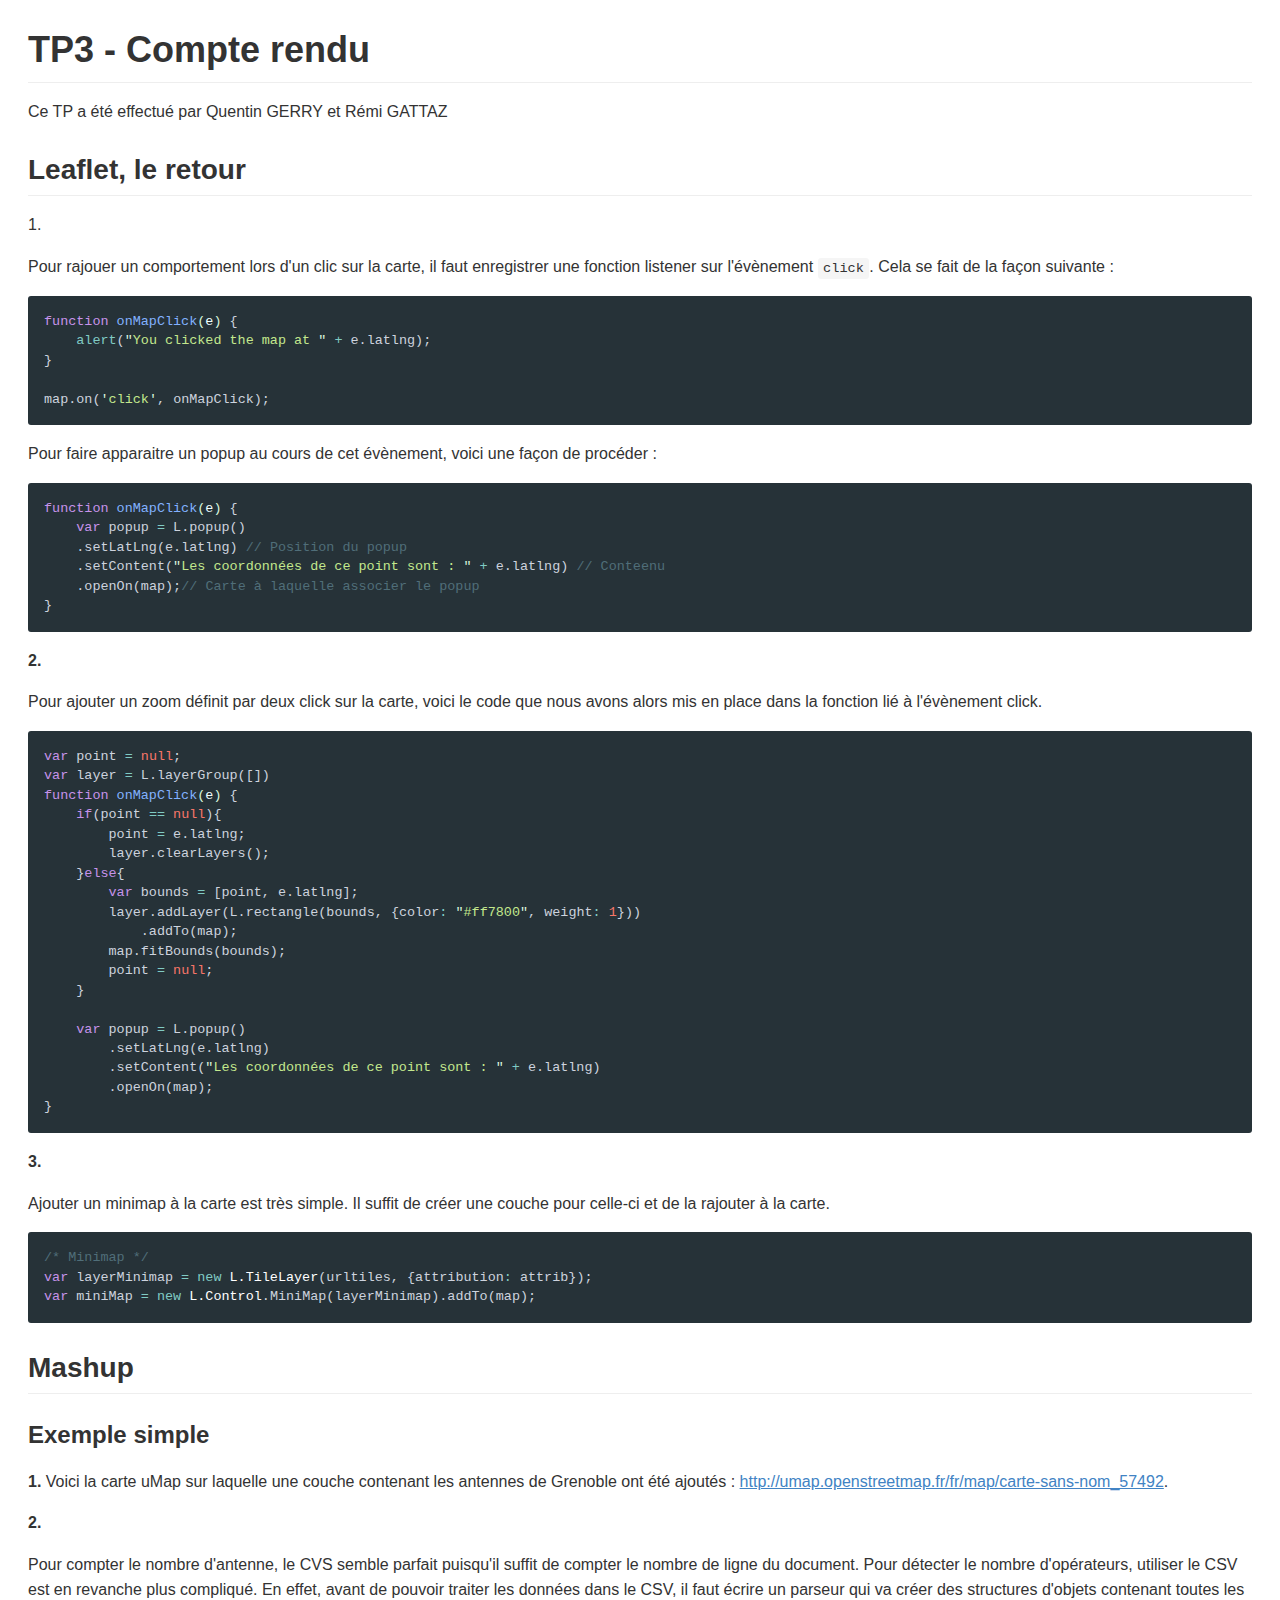
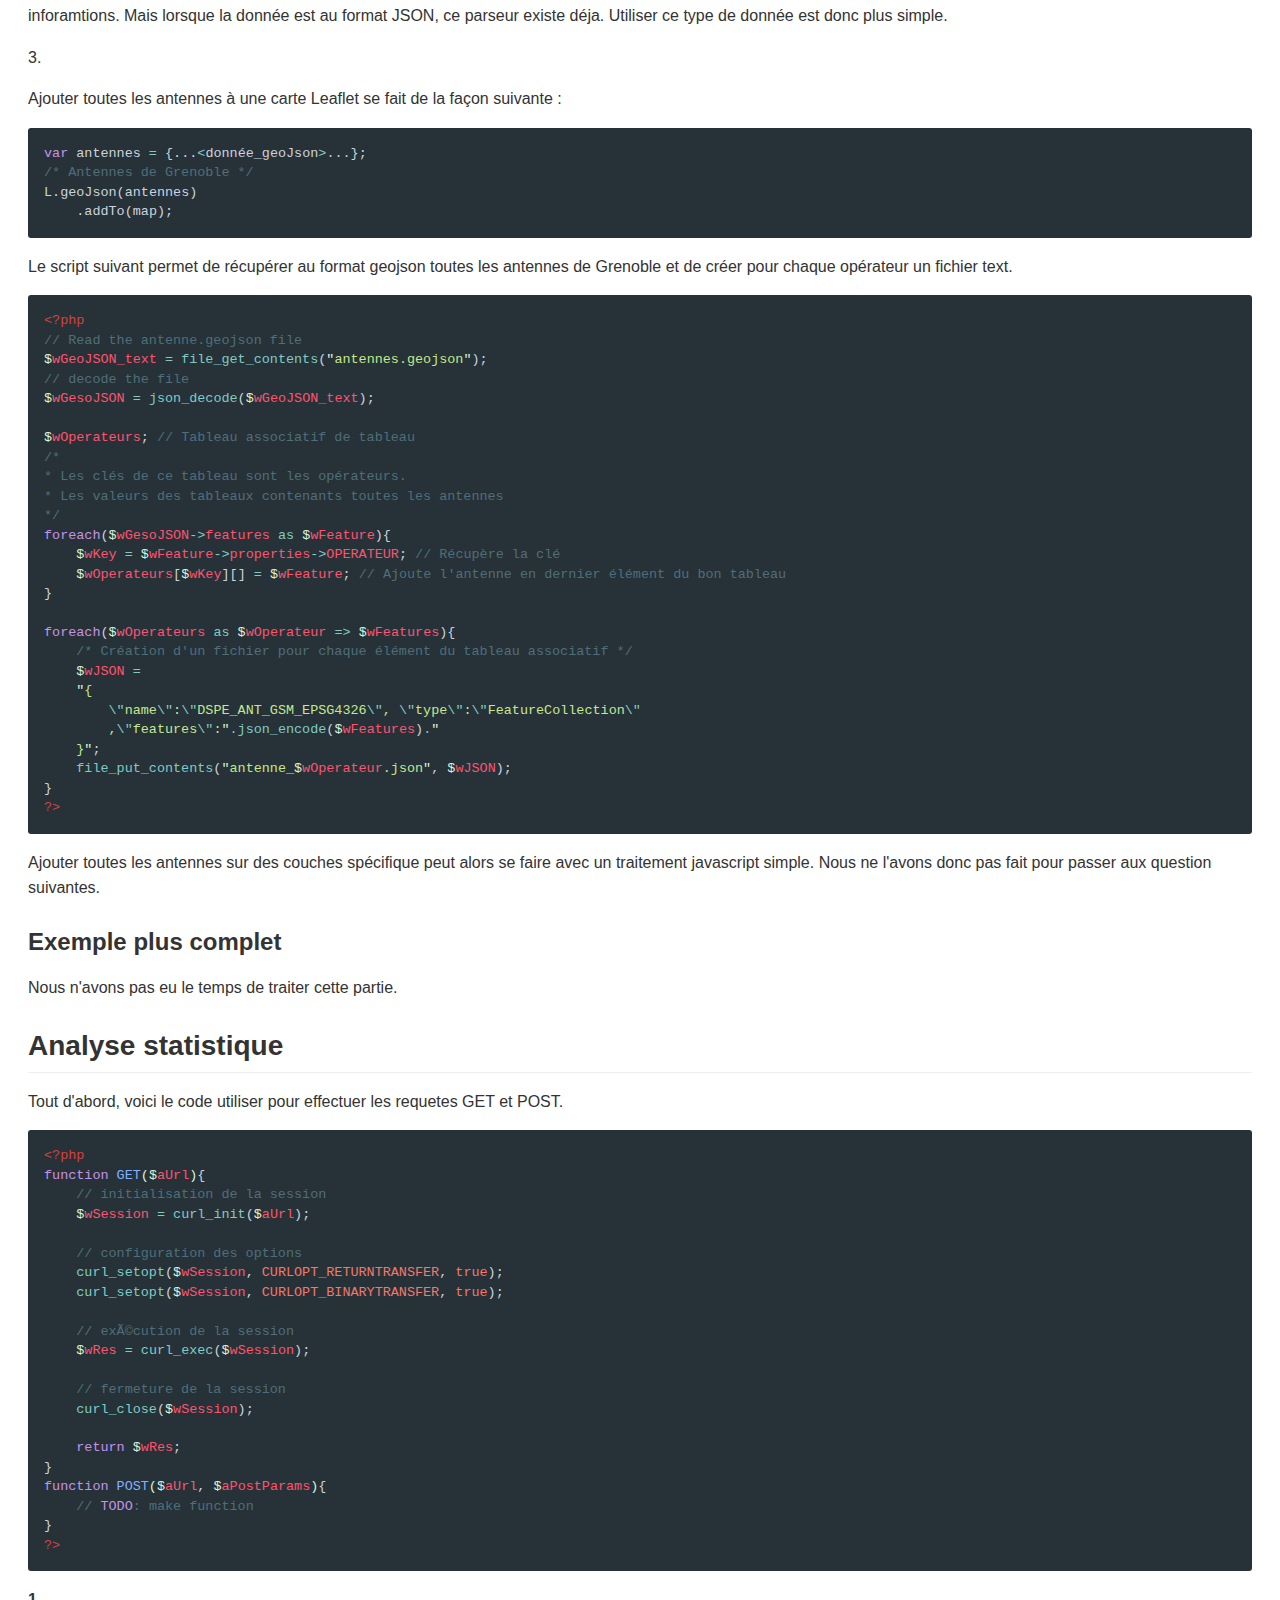
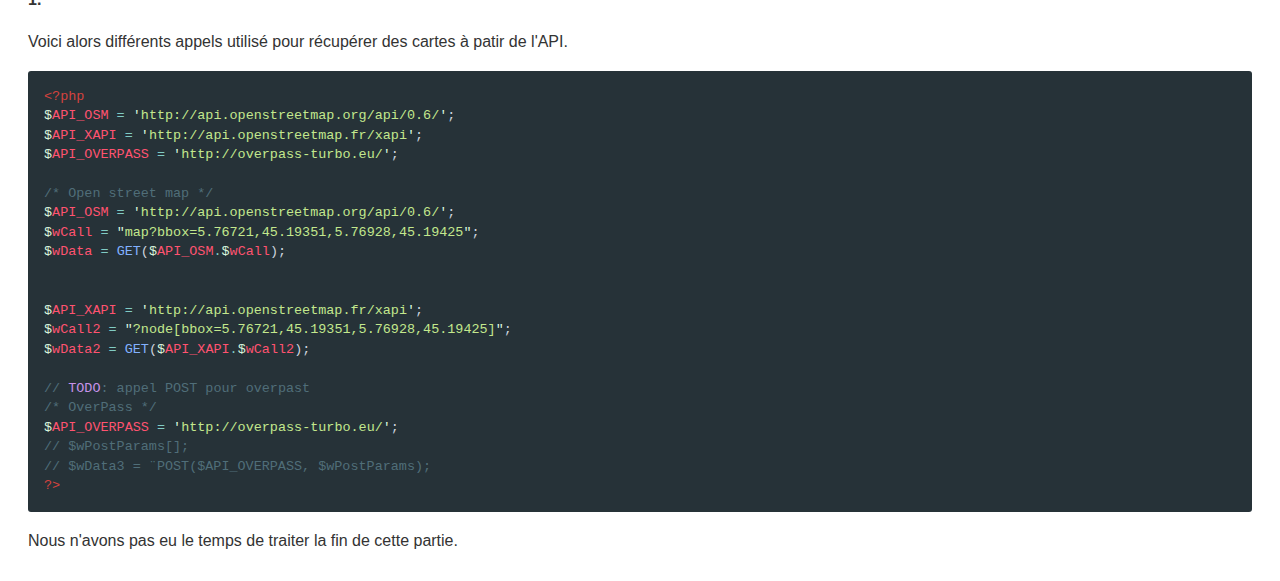
<file: TP3/CR_TP3_GATTAZ_GERRY.html>
<!DOCTYPE html>
<html>
  <head>
      <meta charset="utf-8" />
      <title>CR</title>
      <style>.markdown-preview-katex { font-family: 'Helvetica Neue', Helvetica, sans-serif; font-size: 14px; line-height: 1.6; overflow: scroll; box-sizing: border-box; padding: 20px; background-color: rgb(255, 255, 255); }
.markdown-preview-katex code { color: rgb(51, 51, 51); }
.markdown-preview-katex pre, .markdown-preview-katex code, .markdown-preview-katex tt, .markdown-preview-katex pre.editor-colors { font-size: 12px; font-family: Consolas, 'Liberation Mono', Courier, monospace; }
.markdown-preview-katex a, .markdown-preview-katex a code { color: rgb(65, 131, 196); }
.markdown-preview-katex ol > li { list-style-type: decimal; }
.markdown-preview-katex ul > li { list-style-type: disc; }
.markdown-preview-katex li > pre.editor-colors { display: inline-block; vertical-align: top; width: 100%; }
.markdown-preview-katex li:last-child > pre.editor-colors { margin-bottom: 0px; }
.markdown-preview-katex > :first-child { margin-top: 0px !important; }
.markdown-preview-katex > :last-child { margin-bottom: 0px !important; }
.markdown-preview-katex a.absent { color: rgb(204, 0, 0); }
.markdown-preview-katex a.anchor { display: block; padding-left: 30px; margin-left: -30px; cursor: pointer; position: absolute; top: 0px; left: 0px; bottom: 0px; }
.markdown-preview-katex h1, .markdown-preview-katex h2, .markdown-preview-katex h3, .markdown-preview-katex h4, .markdown-preview-katex h5, .markdown-preview-katex h6 { font-family: 'Helvetica Neue', Helvetica, sans-serif; margin: 20px 0px 10px; padding: 0px 0px 10px; font-weight: bold; -webkit-font-smoothing: antialiased; cursor: text; position: relative; }
.markdown-preview-katex h1 .octicon-link, .markdown-preview-katex h2 .octicon-link, .markdown-preview-katex h3 .octicon-link, .markdown-preview-katex h4 .octicon-link, .markdown-preview-katex h5 .octicon-link, .markdown-preview-katex h6 .octicon-link { display: none; color: rgb(0, 0, 0); }
.markdown-preview-katex h1:hover a.anchor, .markdown-preview-katex h2:hover a.anchor, .markdown-preview-katex h3:hover a.anchor, .markdown-preview-katex h4:hover a.anchor, .markdown-preview-katex h5:hover a.anchor, .markdown-preview-katex h6:hover a.anchor { text-decoration: none; line-height: 1; padding-left: 0px; margin-left: -22px; top: 15%; }
.markdown-preview-katex h1:hover a.anchor .octicon-link, .markdown-preview-katex h2:hover a.anchor .octicon-link, .markdown-preview-katex h3:hover a.anchor .octicon-link, .markdown-preview-katex h4:hover a.anchor .octicon-link, .markdown-preview-katex h5:hover a.anchor .octicon-link, .markdown-preview-katex h6:hover a.anchor .octicon-link { display: inline-block; }
.markdown-preview-katex h1 tt, .markdown-preview-katex h2 tt, .markdown-preview-katex h3 tt, .markdown-preview-katex h4 tt, .markdown-preview-katex h5 tt, .markdown-preview-katex h6 tt, .markdown-preview-katex h1 code, .markdown-preview-katex h2 code, .markdown-preview-katex h3 code, .markdown-preview-katex h4 code, .markdown-preview-katex h5 code, .markdown-preview-katex h6 code { font-size: inherit; }
.markdown-preview-katex h1 { font-size: 28px; border-bottom-width: 1px; border-bottom-style: solid; border-bottom-color: rgb(221, 221, 221); color: rgb(0, 0, 0); }
.markdown-preview-katex h2 { font-size: 24px; border-bottom-width: 1px; border-bottom-style: solid; border-bottom-color: rgb(238, 238, 238); color: rgb(0, 0, 0); }
.markdown-preview-katex h3 { font-size: 18px; }
.markdown-preview-katex h4 { font-size: 16px; }
.markdown-preview-katex h5 { font-size: 14px; }
.markdown-preview-katex h6 { color: rgb(119, 119, 119); font-size: 14px; }
.markdown-preview-katex p, .markdown-preview-katex blockquote, .markdown-preview-katex ul, .markdown-preview-katex ol, .markdown-preview-katex dl, .markdown-preview-katex table, .markdown-preview-katex pre, .markdown-preview-katex pre.editor-colors { margin: 15px 0px; }
.markdown-preview-katex hr { border: 0px none; color: rgb(204, 204, 204); height: 4px; padding: 0px; margin: 15px 0px; background: url(atom://markdown-preview-katex/assets/hr.png) 0px 0px repeat-x transparent; }
.markdown-preview-katex > h2:first-child, .markdown-preview-katex > h1:first-child, .markdown-preview-katex > h1:first-child + h2, .markdown-preview-katex > h3:first-child, .markdown-preview-katex > h4:first-child, .markdown-preview-katex > h5:first-child, .markdown-preview-katex > h6:first-child { margin-top: 0px; padding-top: 0px; }
.markdown-preview-katex a:first-child h1, .markdown-preview-katex a:first-child h2, .markdown-preview-katex a:first-child h3, .markdown-preview-katex a:first-child h4, .markdown-preview-katex a:first-child h5, .markdown-preview-katex a:first-child h6 { margin-top: 0px; padding-top: 0px; }
.markdown-preview-katex h1 + p, .markdown-preview-katex h2 + p, .markdown-preview-katex h3 + p, .markdown-preview-katex h4 + p, .markdown-preview-katex h5 + p, .markdown-preview-katex h6 + p { margin-top: 0px; }
.markdown-preview-katex li p.first { display: inline-block; }
.markdown-preview-katex ul, .markdown-preview-katex ol { padding-left: 30px; }
.markdown-preview-katex ul.no-list, .markdown-preview-katex ol.no-list { list-style-type: none; padding: 0px; }
.markdown-preview-katex ul li > :first-child, .markdown-preview-katex ol li > :first-child, .markdown-preview-katex ul li ul:first-of-type, .markdown-preview-katex ol li ul:first-of-type { margin-top: 0px; }
.markdown-preview-katex ul ul, .markdown-preview-katex ul ol, .markdown-preview-katex ol ol, .markdown-preview-katex ol ul { margin-bottom: 0px; }
.markdown-preview-katex dl { padding: 0px; }
.markdown-preview-katex dl dt { font-size: 14px; font-weight: bold; font-style: italic; padding: 0px; margin: 15px 0px 5px; }
.markdown-preview-katex dl dt:first-child { padding: 0px; }
.markdown-preview-katex dl dt > :first-child { margin-top: 0px; }
.markdown-preview-katex dl dt > :last-child { margin-bottom: 0px; }
.markdown-preview-katex dl dd { margin: 0px 0px 15px; padding: 0px 15px; }
.markdown-preview-katex dl dd > :first-child { margin-top: 0px; }
.markdown-preview-katex dl dd > :last-child { margin-bottom: 0px; }
.markdown-preview-katex blockquote { border-left-width: 4px; border-left-style: solid; border-left-color: rgb(221, 221, 221); padding: 0px 15px; color: rgb(119, 119, 119); }
.markdown-preview-katex blockquote > :first-child { margin-top: 0px; }
.markdown-preview-katex blockquote > :last-child { margin-bottom: 0px; }
.markdown-preview-katex blockquote p { font-size: 16px; line-height: 1.5; }
.markdown-preview-katex table th { font-weight: bold; }
.markdown-preview-katex table th, .markdown-preview-katex table td { border: 1px solid rgb(204, 204, 204); padding: 6px 13px; }
.markdown-preview-katex table tr { border-top-width: 1px; border-top-style: solid; border-top-color: rgb(204, 204, 204); background-color: rgb(255, 255, 255); }
.markdown-preview-katex table tr:nth-child(2n) { background-color: rgb(248, 248, 248); }
.markdown-preview-katex img { max-width: 100%; }
.markdown-preview-katex span.frame { display: block; overflow: hidden; }
.markdown-preview-katex span.frame > span { border: 1px solid rgb(221, 221, 221); display: block; float: left; overflow: hidden; margin: 13px 0px 0px; padding: 7px; width: auto; }
.markdown-preview-katex span.frame span img { display: block; float: left; }
.markdown-preview-katex span.frame span span { clear: both; color: rgb(51, 51, 51); display: block; padding: 5px 0px 0px; }
.markdown-preview-katex span.align-center { display: block; overflow: hidden; clear: both; }
.markdown-preview-katex span.align-center > span { display: block; overflow: hidden; margin: 13px auto 0px; text-align: center; }
.markdown-preview-katex span.align-center span img { margin: 0px auto; text-align: center; }
.markdown-preview-katex span.align-right { display: block; overflow: hidden; clear: both; }
.markdown-preview-katex span.align-right > span { display: block; overflow: hidden; margin: 13px 0px 0px; text-align: right; }
.markdown-preview-katex span.align-right span img { margin: 0px; text-align: right; }
.markdown-preview-katex span.float-left { display: block; margin-right: 13px; overflow: hidden; float: left; }
.markdown-preview-katex span.float-left span { margin: 13px 0px 0px; }
.markdown-preview-katex span.float-right { display: block; margin-left: 13px; overflow: hidden; float: right; }
.markdown-preview-katex span.float-right > span { display: block; overflow: hidden; margin: 13px auto 0px; text-align: right; }
.markdown-preview-katex code, .markdown-preview-katex tt { margin: 0px 2px; padding: 0px 5px; border: 1px solid rgb(234, 234, 234); border-radius: 3px; text-shadow: none; background-color: rgb(248, 248, 248); }
.markdown-preview-katex code { white-space: nowrap; }
.markdown-preview-katex pre, .markdown-preview-katex pre.editor-colors { font-size: 13px; line-height: 19px; overflow: auto; padding: 6px 10px; border-radius: 3px; border: 1px solid rgb(17, 23, 26); background: rgb(38, 50, 56); }
.markdown-preview-katex pre > code { margin: 0px; padding: 0px; white-space: pre; border: none; word-wrap: normal; background: transparent; }
.markdown-preview-katex pre code, .markdown-preview-katex pre tt { margin: 0px; padding: 0px; border: none; background-color: transparent; }
.markdown-preview-katex kbd { border-radius: 2px; border-width: 1px; border-style: solid; border-color: rgb(221, 221, 221) rgb(204, 204, 204) rgb(204, 204, 204) rgb(221, 221, 221); padding: 1px 4px; line-height: 10px; font-family: 'Helvetica Neue', Helvetica, Arial, sans-serif; background-image: linear-gradient(rgb(241, 241, 241), rgb(221, 221, 221)); background-color: rgb(221, 221, 221); background-repeat: repeat-x; }
.markdown-preview-katex .emoji { height: 20px; width: 20px; }
.markdown-preview, .markdown-preview[data-use-github-style] { font-family: 'Helvetica Neue', Helvetica, 'Segoe UI', Arial, freesans, sans-serif; font-size: 16px; line-height: 1.6; word-wrap: break-word; overflow: scroll; box-sizing: border-box; padding: 20px; background-color: rgb(255, 255, 255); }
.markdown-preview > :first-child, .markdown-preview[data-use-github-style] > :first-child { margin-top: 0px !important; }
.markdown-preview > :last-child, .markdown-preview[data-use-github-style] > :last-child { margin-bottom: 0px !important; }
.markdown-preview a:not([href]), .markdown-preview[data-use-github-style] a:not([href]) { color: inherit; text-decoration: none; }
.markdown-preview .absent, .markdown-preview[data-use-github-style] .absent { color: rgb(204, 0, 0); }
.markdown-preview .anchor, .markdown-preview[data-use-github-style] .anchor { position: absolute; top: 0px; left: 0px; display: block; padding-right: 6px; padding-left: 30px; margin-left: -30px; }
.markdown-preview .anchor:focus, .markdown-preview[data-use-github-style] .anchor:focus { outline: none; }
.markdown-preview h1, .markdown-preview[data-use-github-style] h1, .markdown-preview h2, .markdown-preview[data-use-github-style] h2, .markdown-preview h3, .markdown-preview[data-use-github-style] h3, .markdown-preview h4, .markdown-preview[data-use-github-style] h4, .markdown-preview h5, .markdown-preview[data-use-github-style] h5, .markdown-preview h6, .markdown-preview[data-use-github-style] h6 { position: relative; margin-top: 1em; margin-bottom: 16px; font-weight: bold; line-height: 1.4; }
.markdown-preview h1 .octicon-link, .markdown-preview[data-use-github-style] h1 .octicon-link, .markdown-preview h2 .octicon-link, .markdown-preview[data-use-github-style] h2 .octicon-link, .markdown-preview h3 .octicon-link, .markdown-preview[data-use-github-style] h3 .octicon-link, .markdown-preview h4 .octicon-link, .markdown-preview[data-use-github-style] h4 .octicon-link, .markdown-preview h5 .octicon-link, .markdown-preview[data-use-github-style] h5 .octicon-link, .markdown-preview h6 .octicon-link, .markdown-preview[data-use-github-style] h6 .octicon-link { display: none; color: rgb(0, 0, 0); vertical-align: middle; }
.markdown-preview h1:hover .anchor, .markdown-preview[data-use-github-style] h1:hover .anchor, .markdown-preview h2:hover .anchor, .markdown-preview[data-use-github-style] h2:hover .anchor, .markdown-preview h3:hover .anchor, .markdown-preview[data-use-github-style] h3:hover .anchor, .markdown-preview h4:hover .anchor, .markdown-preview[data-use-github-style] h4:hover .anchor, .markdown-preview h5:hover .anchor, .markdown-preview[data-use-github-style] h5:hover .anchor, .markdown-preview h6:hover .anchor, .markdown-preview[data-use-github-style] h6:hover .anchor { padding-left: 8px; margin-left: -30px; text-decoration: none; }
.markdown-preview h1:hover .anchor .octicon-link, .markdown-preview[data-use-github-style] h1:hover .anchor .octicon-link, .markdown-preview h2:hover .anchor .octicon-link, .markdown-preview[data-use-github-style] h2:hover .anchor .octicon-link, .markdown-preview h3:hover .anchor .octicon-link, .markdown-preview[data-use-github-style] h3:hover .anchor .octicon-link, .markdown-preview h4:hover .anchor .octicon-link, .markdown-preview[data-use-github-style] h4:hover .anchor .octicon-link, .markdown-preview h5:hover .anchor .octicon-link, .markdown-preview[data-use-github-style] h5:hover .anchor .octicon-link, .markdown-preview h6:hover .anchor .octicon-link, .markdown-preview[data-use-github-style] h6:hover .anchor .octicon-link { display: inline-block; }
.markdown-preview h1 tt, .markdown-preview[data-use-github-style] h1 tt, .markdown-preview h2 tt, .markdown-preview[data-use-github-style] h2 tt, .markdown-preview h3 tt, .markdown-preview[data-use-github-style] h3 tt, .markdown-preview h4 tt, .markdown-preview[data-use-github-style] h4 tt, .markdown-preview h5 tt, .markdown-preview[data-use-github-style] h5 tt, .markdown-preview h6 tt, .markdown-preview[data-use-github-style] h6 tt, .markdown-preview h1 code, .markdown-preview[data-use-github-style] h1 code, .markdown-preview h2 code, .markdown-preview[data-use-github-style] h2 code, .markdown-preview h3 code, .markdown-preview[data-use-github-style] h3 code, .markdown-preview h4 code, .markdown-preview[data-use-github-style] h4 code, .markdown-preview h5 code, .markdown-preview[data-use-github-style] h5 code, .markdown-preview h6 code, .markdown-preview[data-use-github-style] h6 code { font-size: inherit; }
.markdown-preview h1, .markdown-preview[data-use-github-style] h1 { padding-bottom: 0.3em; font-size: 2.25em; line-height: 1.2; border-bottom-width: 1px; border-bottom-style: solid; border-bottom-color: rgb(238, 238, 238); }
.markdown-preview h1 .anchor, .markdown-preview[data-use-github-style] h1 .anchor { line-height: 1; }
.markdown-preview h2, .markdown-preview[data-use-github-style] h2 { padding-bottom: 0.3em; font-size: 1.75em; line-height: 1.225; border-bottom-width: 1px; border-bottom-style: solid; border-bottom-color: rgb(238, 238, 238); }
.markdown-preview h2 .anchor, .markdown-preview[data-use-github-style] h2 .anchor { line-height: 1; }
.markdown-preview h3, .markdown-preview[data-use-github-style] h3 { font-size: 1.5em; line-height: 1.43; }
.markdown-preview h3 .anchor, .markdown-preview[data-use-github-style] h3 .anchor { line-height: 1.2; }
.markdown-preview h4, .markdown-preview[data-use-github-style] h4 { font-size: 1.25em; }
.markdown-preview h4 .anchor, .markdown-preview[data-use-github-style] h4 .anchor { line-height: 1.2; }
.markdown-preview h5, .markdown-preview[data-use-github-style] h5 { font-size: 1em; }
.markdown-preview h5 .anchor, .markdown-preview[data-use-github-style] h5 .anchor { line-height: 1.1; }
.markdown-preview h6, .markdown-preview[data-use-github-style] h6 { font-size: 1em; color: rgb(119, 119, 119); }
.markdown-preview h6 .anchor, .markdown-preview[data-use-github-style] h6 .anchor { line-height: 1.1; }
.markdown-preview p, .markdown-preview[data-use-github-style] p, .markdown-preview blockquote, .markdown-preview[data-use-github-style] blockquote, .markdown-preview ul, .markdown-preview[data-use-github-style] ul, .markdown-preview ol, .markdown-preview[data-use-github-style] ol, .markdown-preview dl, .markdown-preview[data-use-github-style] dl, .markdown-preview table, .markdown-preview[data-use-github-style] table, .markdown-preview pre, .markdown-preview[data-use-github-style] pre { margin-top: 0px; margin-bottom: 16px; }
.markdown-preview hr, .markdown-preview[data-use-github-style] hr { height: 4px; padding: 0px; margin: 16px 0px; border: 0px none; background-color: rgb(231, 231, 231); }
.markdown-preview ul, .markdown-preview[data-use-github-style] ul, .markdown-preview ol, .markdown-preview[data-use-github-style] ol { padding-left: 2em; }
.markdown-preview ul.no-list, .markdown-preview[data-use-github-style] ul.no-list, .markdown-preview ol.no-list, .markdown-preview[data-use-github-style] ol.no-list { padding: 0px; list-style-type: none; }
.markdown-preview ul ul, .markdown-preview[data-use-github-style] ul ul, .markdown-preview ul ol, .markdown-preview[data-use-github-style] ul ol, .markdown-preview ol ol, .markdown-preview[data-use-github-style] ol ol, .markdown-preview ol ul, .markdown-preview[data-use-github-style] ol ul { margin-top: 0px; margin-bottom: 0px; }
.markdown-preview li > p, .markdown-preview[data-use-github-style] li > p { margin-top: 16px; }
.markdown-preview dl, .markdown-preview[data-use-github-style] dl { padding: 0px; }
.markdown-preview dl dt, .markdown-preview[data-use-github-style] dl dt { padding: 0px; margin-top: 16px; font-size: 1em; font-style: italic; font-weight: bold; }
.markdown-preview dl dd, .markdown-preview[data-use-github-style] dl dd { padding: 0px 16px; margin-bottom: 16px; }
.markdown-preview blockquote, .markdown-preview[data-use-github-style] blockquote { padding: 0px 15px; color: rgb(119, 119, 119); border-left-width: 4px; border-left-style: solid; border-left-color: rgb(221, 221, 221); }
.markdown-preview blockquote > :first-child, .markdown-preview[data-use-github-style] blockquote > :first-child { margin-top: 0px; }
.markdown-preview blockquote > :last-child, .markdown-preview[data-use-github-style] blockquote > :last-child { margin-bottom: 0px; }
.markdown-preview table, .markdown-preview[data-use-github-style] table { display: block; width: 100%; overflow: auto; word-break: normal; }
.markdown-preview table th, .markdown-preview[data-use-github-style] table th { font-weight: bold; }
.markdown-preview table th, .markdown-preview[data-use-github-style] table th, .markdown-preview table td, .markdown-preview[data-use-github-style] table td { padding: 6px 13px; border: 1px solid rgb(221, 221, 221); }
.markdown-preview table tr, .markdown-preview[data-use-github-style] table tr { border-top-width: 1px; border-top-style: solid; border-top-color: rgb(204, 204, 204); background-color: rgb(255, 255, 255); }
.markdown-preview table tr:nth-child(2n), .markdown-preview[data-use-github-style] table tr:nth-child(2n) { background-color: rgb(248, 248, 248); }
.markdown-preview img, .markdown-preview[data-use-github-style] img { max-width: 100%; box-sizing: border-box; }
.markdown-preview .emoji, .markdown-preview[data-use-github-style] .emoji { max-width: none; }
.markdown-preview span.frame, .markdown-preview[data-use-github-style] span.frame { display: block; overflow: hidden; }
.markdown-preview span.frame > span, .markdown-preview[data-use-github-style] span.frame > span { display: block; float: left; width: auto; padding: 7px; margin: 13px 0px 0px; overflow: hidden; border: 1px solid rgb(221, 221, 221); }
.markdown-preview span.frame span img, .markdown-preview[data-use-github-style] span.frame span img { display: block; float: left; }
.markdown-preview span.frame span span, .markdown-preview[data-use-github-style] span.frame span span { display: block; padding: 5px 0px 0px; clear: both; color: rgb(51, 51, 51); }
.markdown-preview span.align-center, .markdown-preview[data-use-github-style] span.align-center { display: block; overflow: hidden; clear: both; }
.markdown-preview span.align-center > span, .markdown-preview[data-use-github-style] span.align-center > span { display: block; margin: 13px auto 0px; overflow: hidden; text-align: center; }
.markdown-preview span.align-center span img, .markdown-preview[data-use-github-style] span.align-center span img { margin: 0px auto; text-align: center; }
.markdown-preview span.align-right, .markdown-preview[data-use-github-style] span.align-right { display: block; overflow: hidden; clear: both; }
.markdown-preview span.align-right > span, .markdown-preview[data-use-github-style] span.align-right > span { display: block; margin: 13px 0px 0px; overflow: hidden; text-align: right; }
.markdown-preview span.align-right span img, .markdown-preview[data-use-github-style] span.align-right span img { margin: 0px; text-align: right; }
.markdown-preview span.float-left, .markdown-preview[data-use-github-style] span.float-left { display: block; float: left; margin-right: 13px; overflow: hidden; }
.markdown-preview span.float-left span, .markdown-preview[data-use-github-style] span.float-left span { margin: 13px 0px 0px; }
.markdown-preview span.float-right, .markdown-preview[data-use-github-style] span.float-right { display: block; float: right; margin-left: 13px; overflow: hidden; }
.markdown-preview span.float-right > span, .markdown-preview[data-use-github-style] span.float-right > span { display: block; margin: 13px auto 0px; overflow: hidden; text-align: right; }
.markdown-preview code, .markdown-preview[data-use-github-style] code, .markdown-preview tt, .markdown-preview[data-use-github-style] tt { padding: 0.2em 0px; margin: 0px; font-size: 85%; border-radius: 3px; background-color: rgba(0, 0, 0, 0.0392157); }
.markdown-preview code::before, .markdown-preview[data-use-github-style] code::before, .markdown-preview tt::before, .markdown-preview[data-use-github-style] tt::before, .markdown-preview code::after, .markdown-preview[data-use-github-style] code::after, .markdown-preview tt::after, .markdown-preview[data-use-github-style] tt::after { letter-spacing: -0.2em; content: ' '; }
.markdown-preview code br, .markdown-preview[data-use-github-style] code br, .markdown-preview tt br, .markdown-preview[data-use-github-style] tt br { display: none; }
.markdown-preview del code, .markdown-preview[data-use-github-style] del code { text-decoration: inherit; }
.markdown-preview pre > code, .markdown-preview[data-use-github-style] pre > code { padding: 0px; margin: 0px; font-size: 100%; word-break: normal; white-space: pre; border: 0px; background: transparent; }
.markdown-preview .highlight, .markdown-preview[data-use-github-style] .highlight { margin-bottom: 16px; }
.markdown-preview .highlight pre, .markdown-preview[data-use-github-style] .highlight pre, .markdown-preview pre, .markdown-preview[data-use-github-style] pre { padding: 16px; overflow: auto; font-size: 85%; line-height: 1.45; border-radius: 3px; background-color: rgb(247, 247, 247); }
.markdown-preview .highlight pre, .markdown-preview[data-use-github-style] .highlight pre { margin-bottom: 0px; word-break: normal; }
.markdown-preview pre, .markdown-preview[data-use-github-style] pre { word-wrap: normal; }
.markdown-preview pre code, .markdown-preview[data-use-github-style] pre code, .markdown-preview pre tt, .markdown-preview[data-use-github-style] pre tt { display: inline; max-width: initial; padding: 0px; margin: 0px; overflow: initial; line-height: inherit; word-wrap: normal; border: 0px; background-color: transparent; }
.markdown-preview pre code::before, .markdown-preview[data-use-github-style] pre code::before, .markdown-preview pre tt::before, .markdown-preview[data-use-github-style] pre tt::before, .markdown-preview pre code::after, .markdown-preview[data-use-github-style] pre code::after, .markdown-preview pre tt::after, .markdown-preview[data-use-github-style] pre tt::after { content: normal; }
.markdown-preview kbd, .markdown-preview[data-use-github-style] kbd { display: inline-block; padding: 3px 5px; font-size: 11px; line-height: 10px; color: rgb(85, 85, 85); vertical-align: middle; border-style: solid; border-width: 1px; border-color: rgb(204, 204, 204) rgb(204, 204, 204) rgb(187, 187, 187); border-radius: 3px; box-shadow: rgb(187, 187, 187) 0px -1px 0px inset; background-color: rgb(252, 252, 252); }
.markdown-preview, .markdown-preview[data-use-github-style], .markdown-preview code, .markdown-preview[data-use-github-style] code { color: rgb(51, 51, 51); }
.markdown-preview h1, .markdown-preview[data-use-github-style] h1, .markdown-preview h2, .markdown-preview[data-use-github-style] h2, .markdown-preview h3, .markdown-preview[data-use-github-style] h3, .markdown-preview h4, .markdown-preview[data-use-github-style] h4, .markdown-preview h5, .markdown-preview[data-use-github-style] h5, .markdown-preview h6, .markdown-preview[data-use-github-style] h6 { -webkit-font-smoothing: antialiased; cursor: text; }
.markdown-preview > h1:first-child, .markdown-preview[data-use-github-style] > h1:first-child, .markdown-preview > h1:first-child + h2, .markdown-preview[data-use-github-style] > h1:first-child + h2, .markdown-preview > h2:first-child, .markdown-preview[data-use-github-style] > h2:first-child, .markdown-preview > h3:first-child, .markdown-preview[data-use-github-style] > h3:first-child, .markdown-preview > h4:first-child, .markdown-preview[data-use-github-style] > h4:first-child, .markdown-preview > h5:first-child, .markdown-preview[data-use-github-style] > h5:first-child, .markdown-preview > h6:first-child, .markdown-preview[data-use-github-style] > h6:first-child { margin-top: 0px; padding-top: 0px; }
.markdown-preview a, .markdown-preview[data-use-github-style] a, .markdown-preview a code, .markdown-preview[data-use-github-style] a code { color: rgb(65, 131, 196); }
.markdown-preview a:first-child h1, .markdown-preview[data-use-github-style] a:first-child h1, .markdown-preview a:first-child h2, .markdown-preview[data-use-github-style] a:first-child h2, .markdown-preview a:first-child h3, .markdown-preview[data-use-github-style] a:first-child h3, .markdown-preview a:first-child h4, .markdown-preview[data-use-github-style] a:first-child h4, .markdown-preview a:first-child h5, .markdown-preview[data-use-github-style] a:first-child h5, .markdown-preview a:first-child h6, .markdown-preview[data-use-github-style] a:first-child h6 { margin-top: 0px; padding-top: 0px; }
.markdown-preview h1 + p, .markdown-preview[data-use-github-style] h1 + p, .markdown-preview h2 + p, .markdown-preview[data-use-github-style] h2 + p, .markdown-preview h3 + p, .markdown-preview[data-use-github-style] h3 + p, .markdown-preview h4 + p, .markdown-preview[data-use-github-style] h4 + p, .markdown-preview h5 + p, .markdown-preview[data-use-github-style] h5 + p, .markdown-preview h6 + p, .markdown-preview[data-use-github-style] h6 + p { margin-top: 0px; }
.markdown-preview li p.first, .markdown-preview[data-use-github-style] li p.first { display: inline-block; }
.markdown-preview ul li > :first-child, .markdown-preview[data-use-github-style] ul li > :first-child, .markdown-preview ol li > :first-child, .markdown-preview[data-use-github-style] ol li > :first-child, .markdown-preview ul li ul:first-of-type, .markdown-preview[data-use-github-style] ul li ul:first-of-type, .markdown-preview ol li ul:first-of-type, .markdown-preview[data-use-github-style] ol li ul:first-of-type { margin-top: 0px; }
.markdown-preview ol > li, .markdown-preview[data-use-github-style] ol > li { list-style-type: decimal; }
.markdown-preview ul > li, .markdown-preview[data-use-github-style] ul > li { list-style-type: disc; }
.markdown-preview dl dt:first-child, .markdown-preview[data-use-github-style] dl dt:first-child { padding: 0px; }
.markdown-preview dl dt > :first-child, .markdown-preview[data-use-github-style] dl dt > :first-child { margin-top: 0px; }
.markdown-preview dl dt > :last-child, .markdown-preview[data-use-github-style] dl dt > :last-child { margin-bottom: 0px; }
.markdown-preview dl dd > :first-child, .markdown-preview[data-use-github-style] dl dd > :first-child { margin-top: 0px; }
.markdown-preview dl dd > :last-child, .markdown-preview[data-use-github-style] dl dd > :last-child { margin-bottom: 0px; }
.markdown-preview blockquote p, .markdown-preview[data-use-github-style] blockquote p { font-size: 16px; line-height: 1.5; }
.markdown-preview pre.editor-colors, .markdown-preview[data-use-github-style] pre.editor-colors { padding: 16px; overflow: auto; font-size: 84%; line-height: 1.45; border-radius: 3px; background-color: rgb(38, 50, 56); }
.markdown-preview pre.editor-colors, .markdown-preview[data-use-github-style] pre.editor-colors { margin-bottom: 16px; word-break: normal; }
.markdown-preview code, .markdown-preview[data-use-github-style] code, .markdown-preview tt, .markdown-preview[data-use-github-style] tt, .markdown-preview pre.editor-colors, .markdown-preview[data-use-github-style] pre.editor-colors { font-family: Consolas, 'Liberation Mono', Courier, monospace; }
.markdown-preview .emoji, .markdown-preview[data-use-github-style] .emoji { height: 20px; width: 20px; }
.bracket-matcher .region {
  border-bottom: 1px dotted lime;
  position: absolute;
}

.spell-check-misspelling .region {
  border-bottom: 1px dashed rgba(250, 128, 114, 0.5);
}

pre.editor-colors,
.host {
  background-color: #263238;
  color: #cdd3de;
}
pre.editor-colors .gutter,
.host .gutter {
  background-color: #263238;
  color: #506e79;
}
pre.editor-colors .gutter .line-number.cursor-line,
.host .gutter .line-number.cursor-line {
  background-color: rgba(0, 0, 0, 0.19);
  color: #cdd3de;
}
pre.editor-colors .gutter .line-number.cursor-line-no-selection,
.host .gutter .line-number.cursor-line-no-selection {
  color: #cdd3de;
}
pre.editor-colors .wrap-guide,
.host .wrap-guide {
  color: #65737e;
}
pre.editor-colors .indent-guide,
.host .indent-guide {
  color: #65737e;
}
pre.editor-colors .invisible-character,
.host .invisible-character {
  color: #65737e;
}
pre.editor-colors .search-results .marker .region,
.host .search-results .marker .region {
  background-color: transparent;
  border: #65737e;
}
pre.editor-colors .search-results .marker.current-result .region,
.host .search-results .marker.current-result .region {
  border: #cdd3de;
}
pre.editor-colors.is-focused .cursor,
.host(.is-focused) .cursor {
  border-color: #c0c5ce;
}
pre.editor-colors.is-focused .selection .region,
.host(.is-focused) .selection .region {
  background-color: rgba(128, 203, 196, 0.13);
}
pre.editor-colors.is-focused .line-number.cursor-line-no-selection,
pre.editor-colors.is-focused .line.cursor-line,
.host(.is-focused) .line-number.cursor-line-no-selection,
.host(.is-focused) .line.cursor-line {
  background-color: rgba(0, 0, 0, 0.19);
}
.variable.parameter.function {
  color: #eeffff;
}
.comment,
.punctuation.definition.comment {
  color: #506e79;
}
.punctuation.definition.string,
.punctuation.definition.variable,
.punctuation.definition.string,
.punctuation.definition.parameters,
.punctuation.definition.string,
.punctuation.definition.array {
  color: #d9f5dd;
}
.none {
  color: #d9f5dd;
}
.keyword.operator {
  color: #d9f5dd;
}
.keyword {
  color: #c792ea;
}
.variable {
  color: #ff5370;
}
.entity.name.function,
.meta.require,
.support.function.any-method,
.meta.function-call,
.support.function,
.keyword.other.special-method,
.meta.block-level {
  color: #82b1ff;
}
.support.class,
.entity.name.class,
.entity.name.type.class {
  color: #ffcb6b;
}
.meta.class {
  color: #fff;
}
.keyword.other.special-method {
  color: #82b1ff;
}
.storage {
  color: #c792ea;
}
.support.function,
.keyword.operator,
.constant.other.color,
.meta.tag,
.punctuation.definition.tag,
.punctuation.separator.inheritance.php,
.punctuation.definition.tag.html,
.punctuation.definition.tag.begin.html,
.punctuation.definition.tag.end.html {
  color: #80cbc4;
}
.string,
.constant.other.symbol,
.entity.other.inherited-class {
  color: #c3e88d;
}
.constant.numeric {
  color: #f77669;
}
.none {
  color: #f77669;
}
.none {
  color: #f77669;
}
.constant {
  color: #f77669;
}
.entity.name.tag {
  color: #ff5370;
}
.entity.other.attribute-name {
  color: #c3e88d;
}
.entity.other.attribute-name.id {
  color: #fad430;
}
.meta.selector {
  color: #c792ea;
}
.none {
  color: #f77669;
}
.markup.heading .punctuation.definition.heading,
.entity.name.section {
  color: #78ccf0;
}
.keyword.other.unit {
  color: #f77669;
}
.markup.bold,
.punctuation.definition.bold {
  font-weight: bold;
  color: #ffcb6b;
}
.markup.italic,
.punctuation.definition.italic {
  font-style: italic;
  color: #c792ea;
}
.markup.raw.inline,
.markup.raw {
  color: #f1e655;
}
.string.other.link,
.punctuation.definition.string.end.markdown {
  color: #ff5370;
}
[data-grammar*="gfm"]::shadow .markup.underline.link {
  color: #ff869a;
}
[data-grammar*="gfm"]::shadow .markup.underline.link span.punctuation {
  color: #ff5370;
}
[data-grammar*="gfm"]::shadow .markup.strike {
  position: relative;
  color: rgba(205, 211, 222, 0.5);
}
[data-grammar*="gfm"]::shadow .markup.strike::after {
  content: "";
  position: absolute;
  top: calc(54%);
  left: 0;
  right: 0;
  height: 1px;
  background-color: rgba(205, 211, 222, 0.2);
}
[data-grammar*="gfm"]::shadow .table .border {
  color: rgba(205, 211, 222, 0.5);
}
[data-grammar*="gfm"]::shadow .markup.heading {
  color: #82b1ff;
}
[data-grammar*="gfm"]::shadow .punctuation.definition.begin,
[data-grammar*="gfm"]::shadow .punctuation.definition.end {
  color: #82b1ff;
}
[data-grammar*="gfm"]::shadow .punctuation.definition.begin + span:not(.function.parameter) {
  color: #9cc1ff;
}
.meta.link {
  color: #f77669;
}
.markup.list {
  color: #ff5370;
}
.markup.quote {
  color: #f77669;
}
.meta.separator {
  color: #d9f5dd;
  background-color: #1e3445;
}
.markup.inserted {
  color: #f1e655;
}
.markup.deleted {
  color: #ff5370;
}
.markup.changed {
  color: #c792ea;
}
.constant.other.color,
.meta.property-value .support.constant.named-color.css {
  color: #ffeb95;
}
.string.regexp {
  color: #80cbc4;
}
.constant.character.escape {
  color: #80cbc4;
}
.punctuation.section.embedded,
.variable.interpolation {
  color: #d3423e;
}
.invalid.illegal {
  color: #ffffff;
  background-color: #ec5f67;
}
.invalid.broken {
  color: #020e14;
  background-color: #f77669;
}
.invalid.deprecated {
  color: #ffffff;
  background-color: #d3423e;
}
.invalid.unimplemented {
  color: #ffffff;
  background-color: #8bd649;
}
.sublimelinter.annotations {
  color: #7b5157;
  background-color: #fffff7;
}
.sublimelinter.outline.illegal {
  color: #ffffff;
  background-color: #ff9599;
}
.sublimelinter.underline.illegal {
  background-color: #ff4941;
}
.sublimelinter.outline.warning {
  color: #ffffff;
  background-color: #ffcf1b;
}
.sublimelinter.underline.warning {
  background-color: #ff4941;
}
.sublimelinter.outline.violation {
  color: #ffffff;
  background-color: rgba(255, 255, 255, 0.2);
}
.sublimelinter.underline.violation {
  background-color: #ff4941;
}
.sublimelinter.mark.error {
  color: #ff572d;
}
.sublimelinter.mark.warning {
  color: #ffcf1b;
}
.sublimelinter.gutter-mark {
  color: #ffffff;
}
.markup.deleted.git_gutter {
  color: #ec5f67;
}
.markup.changed.git_gutter {
  color: #ffcf1b;
}
.markup.inserted.git_gutter {
  color: #c3e88d;
}
.markup.ignored.git_gutter {
  color: #546e7a;
}
.comment.line.double-slash .punctuation.definition.comment,
.meta.structure.array .comment.block.json .punctuation.definition.comment {
  color: #506e79;
}
.support.type.property-name {
  color: #80cbc4;
}
.meta.property-list .meta.property-name {
  color: #80cbc4;
}
.source.css .keyword.other.unit,
.source.less .keyword.other.unit,
.source.scss .keyword.other.unit,
.source.sass .keyword.other.unit {
  color: #ffeb95;
}
.entity.other.less.mixin {
  color: #7986cb;
}
.constant.other.color.rgb-value .punctuation.definition.constant {
  color: #f77669;
}
.meta.attribute-selector .string.unquoted.attribute-value {
  color: #c3e88d;
}
.meta.attribute-selector .entity.other.attribute-name.attribute {
  color: #f77669;
}
.bracket-matcher .region {
  border-bottom: 1px solid #c0c5ce;
  box-sizing: border-box;
  background-color: #364850;
}
</style>
  </head>
  <body class='markdown-preview'><h1 id="tp3-compte-rendu">TP3 - Compte rendu</h1>
<p>Ce TP a été effectué par Quentin GERRY et Rémi GATTAZ</p>
<h2 id="leaflet-le-retour">Leaflet, le retour</h2>
<p>1.</p>
<p>Pour rajouer un comportement lors d&#39;un clic sur la carte, il faut enregistrer une fonction listener sur l&#39;évènement <code>click</code>. Cela se fait de la façon suivante :</p>
<pre class="editor-colors lang-js"><div class="line"><span class="source js"><span class="meta function js"><span class="storage type function js"><span>function</span></span><span>&nbsp;</span><span class="entity name function js"><span>onMapClick</span></span><span class="punctuation definition parameters begin js"><span>(</span></span><span class="variable parameter function js"><span>e</span></span><span class="punctuation definition parameters end js"><span>)</span></span></span><span>&nbsp;</span><span class="meta brace curly js"><span>{</span></span></span></div><div class="line"><span class="source js"><span>&nbsp;&nbsp;&nbsp;&nbsp;</span><span class="support function js"><span>alert</span></span><span class="meta brace round js"><span>(</span></span><span class="string quoted double js"><span class="punctuation definition string begin js"><span>&quot;</span></span><span>You&nbsp;clicked&nbsp;the&nbsp;map&nbsp;at&nbsp;</span><span class="punctuation definition string end js"><span>&quot;</span></span></span><span>&nbsp;</span><span class="keyword operator js"><span>+</span></span><span>&nbsp;e</span><span class="meta delimiter method period js"><span>.</span></span><span>latlng</span><span class="meta brace round js"><span>)</span></span><span class="punctuation terminator statement js"><span>;</span></span></span></div><div class="line"><span class="source js"><span class="meta brace curly js"><span>}</span></span></span></div><div class="line"><span class="source js"><span>&nbsp;</span></span></div><div class="line"><span class="source js"><span>map</span><span class="meta delimiter method period js"><span>.</span></span><span>on</span><span class="meta brace round js"><span>(</span></span><span class="string quoted single js"><span class="punctuation definition string begin js"><span>&#39;</span></span><span>click</span><span class="punctuation definition string end js"><span>&#39;</span></span></span><span class="meta delimiter object comma js"><span>,</span></span><span>&nbsp;onMapClick</span><span class="meta brace round js"><span>)</span></span><span class="punctuation terminator statement js"><span>;</span></span></span></div></pre>
<p>Pour faire apparaitre un popup au cours de cet évènement, voici une façon de procéder :</p>
<pre class="editor-colors lang-js"><div class="line"><span class="source js"><span class="meta function js"><span class="storage type function js"><span>function</span></span><span>&nbsp;</span><span class="entity name function js"><span>onMapClick</span></span><span class="punctuation definition parameters begin js"><span>(</span></span><span class="variable parameter function js"><span>e</span></span><span class="punctuation definition parameters end js"><span>)</span></span></span><span>&nbsp;</span><span class="meta brace curly js"><span>{</span></span></span></div><div class="line"><span class="source js"><span>&nbsp;&nbsp;&nbsp;&nbsp;</span><span class="storage modifier js"><span>var</span></span><span>&nbsp;popup&nbsp;</span><span class="keyword operator js"><span>=</span></span><span>&nbsp;L</span><span class="meta delimiter method period js"><span>.</span></span><span>popup</span><span class="meta brace round js"><span>(</span><span>)</span></span></span></div><div class="line"><span class="source js"><span>&nbsp;&nbsp;&nbsp;&nbsp;</span><span class="meta delimiter method period js"><span>.</span></span><span>setLatLng</span><span class="meta brace round js"><span>(</span></span><span>e</span><span class="meta delimiter method period js"><span>.</span></span><span>latlng</span><span class="meta brace round js"><span>)</span></span><span>&nbsp;</span><span class="comment line double-slash js"><span class="punctuation definition comment js"><span>//</span></span><span>&nbsp;Position&nbsp;du&nbsp;popup</span><span>&nbsp;</span></span></span></div><div class="line"><span class="source js"><span>&nbsp;&nbsp;&nbsp;&nbsp;</span><span class="meta delimiter method period js"><span>.</span></span><span>setContent</span><span class="meta brace round js"><span>(</span></span><span class="string quoted double js"><span class="punctuation definition string begin js"><span>&quot;</span></span><span>Les&nbsp;coordonnées&nbsp;de&nbsp;ce&nbsp;point&nbsp;sont&nbsp;:&nbsp;</span><span class="punctuation definition string end js"><span>&quot;</span></span></span><span>&nbsp;</span><span class="keyword operator js"><span>+</span></span><span>&nbsp;e</span><span class="meta delimiter method period js"><span>.</span></span><span>latlng</span><span class="meta brace round js"><span>)</span></span><span>&nbsp;</span><span class="comment line double-slash js"><span class="punctuation definition comment js"><span>//</span></span><span>&nbsp;Conteenu</span><span>&nbsp;</span></span></span></div><div class="line"><span class="source js"><span>&nbsp;&nbsp;&nbsp;&nbsp;</span><span class="meta delimiter method period js"><span>.</span></span><span>openOn</span><span class="meta brace round js"><span>(</span></span><span>map</span><span class="meta brace round js"><span>)</span></span><span class="punctuation terminator statement js"><span>;</span></span><span class="comment line double-slash js"><span class="punctuation definition comment js"><span>//</span></span><span>&nbsp;Carte&nbsp;à&nbsp;laquelle&nbsp;associer&nbsp;le&nbsp;popup</span><span>&nbsp;</span></span></span></div><div class="line"><span class="source js"><span class="meta brace curly js"><span>}</span></span></span></div></pre>
<p><strong>2.</strong></p>
<p>Pour ajouter un zoom définit par deux click sur la carte, voici le code que nous avons alors mis en place dans la fonction lié à l&#39;évènement click.</p>
<pre class="editor-colors lang-js"><div class="line"><span class="source js"><span class="storage modifier js"><span>var</span></span><span>&nbsp;point&nbsp;</span><span class="keyword operator js"><span>=</span></span><span>&nbsp;</span><span class="constant language null js"><span>null</span></span><span class="punctuation terminator statement js"><span>;</span></span></span></div><div class="line"><span class="source js"><span class="storage modifier js"><span>var</span></span><span>&nbsp;layer&nbsp;</span><span class="keyword operator js"><span>=</span></span><span>&nbsp;L</span><span class="meta delimiter method period js"><span>.</span></span><span>layerGroup</span><span class="meta brace round js"><span>(</span></span><span class="meta brace square js"><span>[</span><span>]</span></span><span class="meta brace round js"><span>)</span></span></span></div><div class="line"><span class="source js"><span class="meta function js"><span class="storage type function js"><span>function</span></span><span>&nbsp;</span><span class="entity name function js"><span>onMapClick</span></span><span class="punctuation definition parameters begin js"><span>(</span></span><span class="variable parameter function js"><span>e</span></span><span class="punctuation definition parameters end js"><span>)</span></span></span><span>&nbsp;</span><span class="meta brace curly js"><span>{</span></span></span></div><div class="line"><span class="source js"><span>&nbsp;&nbsp;&nbsp;&nbsp;</span><span class="keyword control js"><span>if</span></span><span class="meta brace round js"><span>(</span></span><span>point&nbsp;</span><span class="keyword operator js"><span>==</span></span><span>&nbsp;</span><span class="constant language null js"><span>null</span></span><span class="meta brace round js"><span>)</span></span><span class="meta brace curly js"><span>{</span></span></span></div><div class="line"><span class="source js"><span>&nbsp;&nbsp;&nbsp;&nbsp;&nbsp;&nbsp;&nbsp;&nbsp;point&nbsp;</span><span class="keyword operator js"><span>=</span></span><span>&nbsp;e</span><span class="meta delimiter method period js"><span>.</span></span><span>latlng</span><span class="punctuation terminator statement js"><span>;</span></span></span></div><div class="line"><span class="source js"><span>&nbsp;&nbsp;&nbsp;&nbsp;&nbsp;&nbsp;&nbsp;&nbsp;layer</span><span class="meta delimiter method period js"><span>.</span></span><span>clearLayers</span><span class="meta brace round js"><span>(</span><span>)</span></span><span class="punctuation terminator statement js"><span>;</span></span></span></div><div class="line"><span class="source js"><span>&nbsp;&nbsp;&nbsp;&nbsp;</span><span class="meta brace curly js"><span>}</span></span><span class="keyword control js"><span>else</span></span><span class="meta brace curly js"><span>{</span></span></span></div><div class="line"><span class="source js"><span>&nbsp;&nbsp;&nbsp;&nbsp;&nbsp;&nbsp;&nbsp;&nbsp;</span><span class="storage modifier js"><span>var</span></span><span>&nbsp;bounds&nbsp;</span><span class="keyword operator js"><span>=</span></span><span>&nbsp;</span><span class="meta brace square js"><span>[</span></span><span>point</span><span class="meta delimiter object comma js"><span>,</span></span><span>&nbsp;e</span><span class="meta delimiter method period js"><span>.</span></span><span>latlng</span><span class="meta brace square js"><span>]</span></span><span class="punctuation terminator statement js"><span>;</span></span></span></div><div class="line"><span class="source js"><span>&nbsp;&nbsp;&nbsp;&nbsp;&nbsp;&nbsp;&nbsp;&nbsp;layer</span><span class="meta delimiter method period js"><span>.</span></span><span>addLayer</span><span class="meta brace round js"><span>(</span></span><span>L</span><span class="meta delimiter method period js"><span>.</span></span><span>rectangle</span><span class="meta brace round js"><span>(</span></span><span>bounds</span><span class="meta delimiter object comma js"><span>,</span></span><span>&nbsp;</span><span class="meta brace curly js"><span>{</span></span><span>color</span><span class="keyword operator js"><span>:</span></span><span>&nbsp;</span><span class="string quoted double js"><span class="punctuation definition string begin js"><span>&quot;</span></span><span>#ff7800</span><span class="punctuation definition string end js"><span>&quot;</span></span></span><span class="meta delimiter object comma js"><span>,</span></span><span>&nbsp;weight</span><span class="keyword operator js"><span>:</span></span><span>&nbsp;</span><span class="constant numeric js"><span>1</span></span><span class="meta brace curly js"><span>}</span></span><span class="meta brace round js"><span>)</span><span>)</span></span></span></div><div class="line"><span class="source js"><span>&nbsp;&nbsp;&nbsp;&nbsp;&nbsp;&nbsp;&nbsp;&nbsp;&nbsp;&nbsp;&nbsp;&nbsp;</span><span class="meta delimiter method period js"><span>.</span></span><span>addTo</span><span class="meta brace round js"><span>(</span></span><span>map</span><span class="meta brace round js"><span>)</span></span><span class="punctuation terminator statement js"><span>;</span></span></span></div><div class="line"><span class="source js"><span>&nbsp;&nbsp;&nbsp;&nbsp;&nbsp;&nbsp;&nbsp;&nbsp;map</span><span class="meta delimiter method period js"><span>.</span></span><span>fitBounds</span><span class="meta brace round js"><span>(</span></span><span>bounds</span><span class="meta brace round js"><span>)</span></span><span class="punctuation terminator statement js"><span>;</span></span></span></div><div class="line"><span class="source js"><span>&nbsp;&nbsp;&nbsp;&nbsp;&nbsp;&nbsp;&nbsp;&nbsp;point&nbsp;</span><span class="keyword operator js"><span>=</span></span><span>&nbsp;</span><span class="constant language null js"><span>null</span></span><span class="punctuation terminator statement js"><span>;</span></span></span></div><div class="line"><span class="source js"><span>&nbsp;&nbsp;&nbsp;&nbsp;</span><span class="meta brace curly js"><span>}</span></span></span></div><div class="line"><span class="source js"><span>&nbsp;</span></span></div><div class="line"><span class="source js"><span>&nbsp;&nbsp;&nbsp;&nbsp;</span><span class="storage modifier js"><span>var</span></span><span>&nbsp;popup&nbsp;</span><span class="keyword operator js"><span>=</span></span><span>&nbsp;L</span><span class="meta delimiter method period js"><span>.</span></span><span>popup</span><span class="meta brace round js"><span>(</span><span>)</span></span></span></div><div class="line"><span class="source js"><span>&nbsp;&nbsp;&nbsp;&nbsp;&nbsp;&nbsp;&nbsp;&nbsp;</span><span class="meta delimiter method period js"><span>.</span></span><span>setLatLng</span><span class="meta brace round js"><span>(</span></span><span>e</span><span class="meta delimiter method period js"><span>.</span></span><span>latlng</span><span class="meta brace round js"><span>)</span></span></span></div><div class="line"><span class="source js"><span>&nbsp;&nbsp;&nbsp;&nbsp;&nbsp;&nbsp;&nbsp;&nbsp;</span><span class="meta delimiter method period js"><span>.</span></span><span>setContent</span><span class="meta brace round js"><span>(</span></span><span class="string quoted double js"><span class="punctuation definition string begin js"><span>&quot;</span></span><span>Les&nbsp;coordonnées&nbsp;de&nbsp;ce&nbsp;point&nbsp;sont&nbsp;:&nbsp;</span><span class="punctuation definition string end js"><span>&quot;</span></span></span><span>&nbsp;</span><span class="keyword operator js"><span>+</span></span><span>&nbsp;e</span><span class="meta delimiter method period js"><span>.</span></span><span>latlng</span><span class="meta brace round js"><span>)</span></span></span></div><div class="line"><span class="source js"><span>&nbsp;&nbsp;&nbsp;&nbsp;&nbsp;&nbsp;&nbsp;&nbsp;</span><span class="meta delimiter method period js"><span>.</span></span><span>openOn</span><span class="meta brace round js"><span>(</span></span><span>map</span><span class="meta brace round js"><span>)</span></span><span class="punctuation terminator statement js"><span>;</span></span></span></div><div class="line"><span class="source js"><span class="meta brace curly js"><span>}</span></span></span></div></pre>
<p><strong>3.</strong></p>
<p>Ajouter un minimap à la carte est très simple. Il suffit de créer une couche pour celle-ci et de la rajouter à la carte.</p>
<pre class="editor-colors lang-js"><div class="line"><span class="source js"><span class="comment block js"><span class="punctuation definition comment js"><span>/*</span></span><span>&nbsp;Minimap&nbsp;</span><span class="punctuation definition comment js"><span>*/</span></span></span></span></div><div class="line"><span class="source js"><span class="storage modifier js"><span>var</span></span><span>&nbsp;layerMinimap&nbsp;</span><span class="keyword operator js"><span>=</span></span><span>&nbsp;</span><span class="meta class instance constructor"><span class="keyword operator new js"><span>new</span></span><span>&nbsp;</span><span class="entity name type instance js"><span>L.TileLayer</span></span></span><span class="meta brace round js"><span>(</span></span><span>urltiles</span><span class="meta delimiter object comma js"><span>,</span></span><span>&nbsp;</span><span class="meta brace curly js"><span>{</span></span><span>attribution</span><span class="keyword operator js"><span>:</span></span><span>&nbsp;attrib</span><span class="meta brace curly js"><span>}</span></span><span class="meta brace round js"><span>)</span></span><span class="punctuation terminator statement js"><span>;</span></span></span></div><div class="line"><span class="source js"><span class="storage modifier js"><span>var</span></span><span>&nbsp;miniMap&nbsp;</span><span class="keyword operator js"><span>=</span></span><span>&nbsp;</span><span class="meta class instance constructor"><span class="keyword operator new js"><span>new</span></span><span>&nbsp;</span><span class="entity name type instance js"><span>L.Control</span></span></span><span class="meta delimiter method period js"><span>.</span></span><span>MiniMap</span><span class="meta brace round js"><span>(</span></span><span>layerMinimap</span><span class="meta brace round js"><span>)</span></span><span class="meta delimiter method period js"><span>.</span></span><span>addTo</span><span class="meta brace round js"><span>(</span></span><span>map</span><span class="meta brace round js"><span>)</span></span><span class="punctuation terminator statement js"><span>;</span></span></span></div></pre>
<h2 id="mashup">Mashup</h2>
<h3 id="exemple-simple">Exemple simple</h3>
<p><strong>1.</strong>
Voici la carte uMap sur laquelle une couche contenant les antennes de Grenoble ont été ajoutés : <a href="http://umap.openstreetmap.fr/fr/map/carte-sans-nom_57492">http://umap.openstreetmap.fr/fr/map/carte-sans-nom_57492</a>.</p>
<p><strong>2.</strong></p>
<p>Pour compter le nombre d&#39;antenne, le CVS semble parfait puisqu&#39;il suffit de compter le nombre de ligne du document. Pour détecter le nombre d&#39;opérateurs, utiliser le CSV est en revanche plus compliqué. En effet, avant de pouvoir traiter les données dans le CSV, il faut écrire un parseur qui va créer des structures d&#39;objets contenant toutes les inforamtions. Mais lorsque la donnée est au format JSON, ce parseur existe déja. Utiliser ce type de donnée est donc plus simple.</p>
<p>3.</p>
<p>Ajouter toutes les antennes à une carte Leaflet se fait de la façon suivante :</p>
<pre class="editor-colors lang-js"><div class="line"><span class="source js"><span class="storage modifier js"><span>var</span></span><span>&nbsp;antennes&nbsp;</span><span class="keyword operator js"><span>=</span></span><span>&nbsp;</span><span class="meta brace curly js"><span>{</span></span><span class="meta delimiter method period js"><span>.</span><span>.</span><span>.</span></span><span class="keyword operator js"><span>&lt;</span></span><span>donnée_geoJson</span><span class="keyword operator js"><span>&gt;</span></span><span class="meta delimiter method period js"><span>.</span><span>.</span><span>.</span></span><span class="meta brace curly js"><span>}</span></span><span class="punctuation terminator statement js"><span>;</span></span></span></div><div class="line"><span class="source js"><span class="comment block js"><span class="punctuation definition comment js"><span>/*</span></span><span>&nbsp;Antennes&nbsp;de&nbsp;Grenoble&nbsp;</span><span class="punctuation definition comment js"><span>*/</span></span></span></span></div><div class="line"><span class="source js"><span>L</span><span class="meta delimiter method period js"><span>.</span></span><span>geoJson</span><span class="meta brace round js"><span>(</span></span><span>antennes</span><span class="meta brace round js"><span>)</span></span></span></div><div class="line"><span class="source js"><span>&nbsp;&nbsp;&nbsp;&nbsp;</span><span class="meta delimiter method period js"><span>.</span></span><span>addTo</span><span class="meta brace round js"><span>(</span></span><span>map</span><span class="meta brace round js"><span>)</span></span><span class="punctuation terminator statement js"><span>;</span></span></span></div></pre>
<p>Le script suivant permet de récupérer au format geojson toutes les antennes de Grenoble et de créer pour chaque opérateur un fichier text.</p>
<pre class="editor-colors lang-php"><div class="line"><span class="text html php"><span class="meta embedded block php"><span class="punctuation section embedded begin php"><span>&lt;?php</span></span></span></span></div><div class="line"><span class="text html php"><span class="meta embedded block php"><span class="source php"><span class="comment line double-slash php"><span class="punctuation definition comment php"><span>//</span></span><span>&nbsp;Read&nbsp;the&nbsp;antenne.geojson&nbsp;file</span><span>&nbsp;</span></span></span></span></span></div><div class="line"><span class="text html php"><span class="meta embedded block php"><span class="source php"><span class="variable other php"><span class="punctuation definition variable php"><span>$</span></span><span>wGeoJSON_text</span></span><span>&nbsp;</span><span class="keyword operator assignment php"><span>=</span></span><span>&nbsp;</span><span class="support function file php"><span>file_get_contents</span></span><span>(</span><span class="string quoted double php"><span class="punctuation definition string begin php"><span>&quot;</span></span><span class="meta string-contents quoted double php"><span>antennes.geojson</span></span><span class="punctuation definition string end php"><span>&quot;</span></span></span><span>)</span><span class="punctuation terminator expression php"><span>;</span></span></span></span></span></div><div class="line"><span class="text html php"><span class="meta embedded block php"><span class="source php"><span class="comment line double-slash php"><span class="punctuation definition comment php"><span>//</span></span><span>&nbsp;decode&nbsp;the&nbsp;file</span><span>&nbsp;</span></span></span></span></span></div><div class="line"><span class="text html php"><span class="meta embedded block php"><span class="source php"><span class="variable other php"><span class="punctuation definition variable php"><span>$</span></span><span>wGesoJSON</span></span><span>&nbsp;</span><span class="keyword operator assignment php"><span>=</span></span><span>&nbsp;</span><span class="support function json php"><span>json_decode</span></span><span>(</span><span class="variable other php"><span class="punctuation definition variable php"><span>$</span></span><span>wGeoJSON_text</span></span><span>)</span><span class="punctuation terminator expression php"><span>;</span></span></span></span></span></div><div class="line"><span class="text html php"><span class="meta embedded block php"><span class="source php"><span>&nbsp;</span></span></span></span></div><div class="line"><span class="text html php"><span class="meta embedded block php"><span class="source php"><span class="variable other php"><span class="punctuation definition variable php"><span>$</span></span><span>wOperateurs</span></span><span class="punctuation terminator expression php"><span>;</span></span><span>&nbsp;</span><span class="comment line double-slash php"><span class="punctuation definition comment php"><span>//</span></span><span>&nbsp;Tableau&nbsp;associatif&nbsp;de&nbsp;tableau</span><span>&nbsp;</span></span></span></span></span></div><div class="line"><span class="text html php"><span class="meta embedded block php"><span class="source php"><span class="comment block php"><span class="punctuation definition comment php"><span>/*</span></span></span></span></span></span></div><div class="line"><span class="text html php"><span class="meta embedded block php"><span class="source php"><span class="comment block php"><span>*&nbsp;Les&nbsp;clés&nbsp;de&nbsp;ce&nbsp;tableau&nbsp;sont&nbsp;les&nbsp;opérateurs.</span></span></span></span></span></div><div class="line"><span class="text html php"><span class="meta embedded block php"><span class="source php"><span class="comment block php"><span>*&nbsp;Les&nbsp;valeurs&nbsp;des&nbsp;tableaux&nbsp;contenants&nbsp;toutes&nbsp;les&nbsp;antennes</span></span></span></span></span></div><div class="line"><span class="text html php"><span class="meta embedded block php"><span class="source php"><span class="comment block php"><span class="punctuation definition comment php"><span>*/</span></span></span></span></span></span></div><div class="line"><span class="text html php"><span class="meta embedded block php"><span class="source php"><span class="keyword control php"><span>foreach</span></span><span>(</span><span class="variable other php"><span class="punctuation definition variable php"><span>$</span></span><span>wGesoJSON</span></span><span class="keyword operator class php"><span>-&gt;</span></span><span class="variable other property php"><span>features</span></span><span>&nbsp;</span><span class="keyword operator logical php"><span>as</span></span><span>&nbsp;</span><span class="variable other php"><span class="punctuation definition variable php"><span>$</span></span><span>wFeature</span></span><span>)</span><span class="punctuation section scope begin php"><span>{</span></span></span></span></span></div><div class="line"><span class="text html php"><span class="meta embedded block php"><span class="source php"><span>&nbsp;&nbsp;&nbsp;&nbsp;</span><span class="variable other php"><span class="punctuation definition variable php"><span>$</span></span><span>wKey</span></span><span>&nbsp;</span><span class="keyword operator assignment php"><span>=</span></span><span>&nbsp;</span><span class="variable other php"><span class="punctuation definition variable php"><span>$</span></span><span>wFeature</span></span><span class="keyword operator class php"><span>-&gt;</span></span><span class="variable other property php"><span>properties</span></span><span class="keyword operator class php"><span>-&gt;</span></span><span class="variable other property php"><span>OPERATEUR</span></span><span class="punctuation terminator expression php"><span>;</span></span><span>&nbsp;</span><span class="comment line double-slash php"><span class="punctuation definition comment php"><span>//</span></span><span>&nbsp;Récupère&nbsp;la&nbsp;clé</span><span>&nbsp;</span></span></span></span></span></div><div class="line"><span class="text html php"><span class="meta embedded block php"><span class="source php"><span>&nbsp;&nbsp;&nbsp;&nbsp;</span><span class="variable other php"><span class="punctuation definition variable php"><span>$</span></span><span>wOperateurs</span></span><span class="punctuation section array begin php"><span>[</span></span><span class="variable other php"><span class="punctuation definition variable php"><span>$</span></span><span>wKey</span></span><span class="punctuation section array end php"><span>]</span></span><span class="punctuation section array begin php"><span>[</span></span><span class="punctuation section array end php"><span>]</span></span><span>&nbsp;</span><span class="keyword operator assignment php"><span>=</span></span><span>&nbsp;</span><span class="variable other php"><span class="punctuation definition variable php"><span>$</span></span><span>wFeature</span></span><span class="punctuation terminator expression php"><span>;</span></span><span>&nbsp;</span><span class="comment line double-slash php"><span class="punctuation definition comment php"><span>//</span></span><span>&nbsp;Ajoute&nbsp;l&#39;antenne&nbsp;en&nbsp;dernier&nbsp;élément&nbsp;du&nbsp;bon&nbsp;tableau</span><span>&nbsp;</span></span></span></span></span></div><div class="line"><span class="text html php"><span class="meta embedded block php"><span class="source php"><span class="punctuation section scope end php"><span>}</span></span></span></span></span></div><div class="line"><span class="text html php"><span class="meta embedded block php"><span class="source php"><span>&nbsp;</span></span></span></span></div><div class="line"><span class="text html php"><span class="meta embedded block php"><span class="source php"><span class="keyword control php"><span>foreach</span></span><span>(</span><span class="variable other php"><span class="punctuation definition variable php"><span>$</span></span><span>wOperateurs</span></span><span>&nbsp;</span><span class="keyword operator logical php"><span>as</span></span><span>&nbsp;</span><span class="variable other php"><span class="punctuation definition variable php"><span>$</span></span><span>wOperateur</span></span><span>&nbsp;</span><span class="keyword operator key php"><span>=&gt;</span></span><span>&nbsp;</span><span class="variable other php"><span class="punctuation definition variable php"><span>$</span></span><span>wFeatures</span></span><span>)</span><span class="punctuation section scope begin php"><span>{</span></span></span></span></span></div><div class="line"><span class="text html php"><span class="meta embedded block php"><span class="source php"><span>&nbsp;&nbsp;&nbsp;&nbsp;</span><span class="comment block php"><span class="punctuation definition comment php"><span>/*</span></span><span>&nbsp;Création&nbsp;d&#39;un&nbsp;fichier&nbsp;pour&nbsp;chaque&nbsp;élément&nbsp;du&nbsp;tableau&nbsp;associatif&nbsp;</span><span class="punctuation definition comment php"><span>*/</span></span></span></span></span></span></div><div class="line"><span class="text html php"><span class="meta embedded block php"><span class="source php"><span>&nbsp;&nbsp;&nbsp;&nbsp;</span><span class="variable other php"><span class="punctuation definition variable php"><span>$</span></span><span>wJSON</span></span><span>&nbsp;</span><span class="keyword operator assignment php"><span>=</span></span></span></span></span></div><div class="line"><span class="text html php"><span class="meta embedded block php"><span class="source php"><span>&nbsp;&nbsp;&nbsp;&nbsp;</span><span class="string quoted double php"><span class="punctuation definition string begin php"><span>&quot;</span></span><span class="meta string-contents quoted double php"><span>{</span></span></span></span></span></span></div><div class="line"><span class="text html php"><span class="meta embedded block php"><span class="source php"><span class="string quoted double php"><span class="meta string-contents quoted double php"><span>&nbsp;&nbsp;&nbsp;&nbsp;&nbsp;&nbsp;&nbsp;&nbsp;</span><span class="constant character escape php"><span>\&quot;</span></span><span>name</span><span class="constant character escape php"><span>\&quot;</span></span><span>:</span><span class="constant character escape php"><span>\&quot;</span></span><span>DSPE_ANT_GSM_EPSG4326</span><span class="constant character escape php"><span>\&quot;</span></span><span>,&nbsp;</span><span class="constant character escape php"><span>\&quot;</span></span><span>type</span><span class="constant character escape php"><span>\&quot;</span></span><span>:</span><span class="constant character escape php"><span>\&quot;</span></span><span>FeatureCollection</span><span class="constant character escape php"><span>\&quot;</span></span></span></span></span></span></span></div><div class="line"><span class="text html php"><span class="meta embedded block php"><span class="source php"><span class="string quoted double php"><span class="meta string-contents quoted double php"><span>&nbsp;&nbsp;&nbsp;&nbsp;&nbsp;&nbsp;&nbsp;&nbsp;,</span><span class="constant character escape php"><span>\&quot;</span></span><span>features</span><span class="constant character escape php"><span>\&quot;</span></span><span>:</span></span><span class="punctuation definition string end php"><span>&quot;</span></span></span><span class="keyword operator string php"><span>.</span></span><span class="support function json php"><span>json_encode</span></span><span>(</span><span class="variable other php"><span class="punctuation definition variable php"><span>$</span></span><span>wFeatures</span></span><span>)</span><span class="keyword operator string php"><span>.</span></span><span class="string quoted double php"><span class="punctuation definition string begin php"><span>&quot;</span></span></span></span></span></span></div><div class="line"><span class="text html php"><span class="meta embedded block php"><span class="source php"><span class="string quoted double php"><span class="meta string-contents quoted double php"><span>&nbsp;&nbsp;&nbsp;&nbsp;}</span></span><span class="punctuation definition string end php"><span>&quot;</span></span></span><span class="punctuation terminator expression php"><span>;</span></span></span></span></span></div><div class="line"><span class="text html php"><span class="meta embedded block php"><span class="source php"><span>&nbsp;&nbsp;&nbsp;&nbsp;</span><span class="support function file php"><span>file_put_contents</span></span><span>(</span><span class="string quoted double php"><span class="punctuation definition string begin php"><span>&quot;</span></span><span class="meta string-contents quoted double php"><span>antenne_</span><span class="variable other php"><span class="punctuation definition variable php"><span>$</span></span><span>wOperateur</span></span><span>.json</span></span><span class="punctuation definition string end php"><span>&quot;</span></span></span><span>,&nbsp;</span><span class="variable other php"><span class="punctuation definition variable php"><span>$</span></span><span>wJSON</span></span><span>)</span><span class="punctuation terminator expression php"><span>;</span></span></span></span></span></div><div class="line"><span class="text html php"><span class="meta embedded block php"><span class="source php"><span class="punctuation section scope end php"><span>}</span></span></span></span></span></div><div class="line"><span class="text html php"><span class="meta embedded block php"><span class="punctuation section embedded end php"><span class="source php"><span>?</span></span><span>&gt;</span></span></span><span class="punctuation whitespace embedded trailing php"><span>&nbsp;</span></span></span></div></pre>
<p>Ajouter toutes les antennes sur des couches spécifique peut alors se faire avec un traitement javascript simple. Nous ne l&#39;avons donc pas fait pour passer aux question suivantes.</p>
<h3 id="exemple-plus-complet">Exemple plus complet</h3>
<p>Nous n&#39;avons pas eu le temps de traiter cette partie.</p>
<h2 id="analyse-statistique">Analyse statistique</h2>
<p>Tout d&#39;abord, voici le code utiliser pour effectuer les requetes GET et POST.</p>
<pre class="editor-colors lang-php"><div class="line"><span class="text html php"><span class="meta embedded block php"><span class="punctuation section embedded begin php"><span>&lt;?php</span></span></span></span></div><div class="line"><span class="text html php"><span class="meta embedded block php"><span class="source php"><span class="meta function php"><span class="storage type function php"><span>function</span></span><span>&nbsp;</span><span class="entity name function php"><span>GET</span></span><span class="punctuation definition parameters begin php"><span>(</span></span><span class="meta function arguments php"><span class="meta function argument no-default php"><span class="variable other php"><span class="punctuation definition variable php"><span>$</span></span><span>aUrl</span></span></span></span><span class="punctuation definition parameters end php"><span>)</span></span></span><span class="punctuation section scope begin php"><span>{</span></span></span></span></span></div><div class="line"><span class="text html php"><span class="meta embedded block php"><span class="source php"><span class="punctuation whitespace comment leading php"><span>&nbsp;&nbsp;&nbsp;&nbsp;</span></span><span class="comment line double-slash php"><span class="punctuation definition comment php"><span>//</span></span><span>&nbsp;initialisation&nbsp;de&nbsp;la&nbsp;session</span><span>&nbsp;</span></span></span></span></span></div><div class="line"><span class="text html php"><span class="meta embedded block php"><span class="source php"><span>&nbsp;&nbsp;&nbsp;&nbsp;</span><span class="variable other php"><span class="punctuation definition variable php"><span>$</span></span><span>wSession</span></span><span>&nbsp;</span><span class="keyword operator assignment php"><span>=</span></span><span>&nbsp;</span><span class="support function curl php"><span>curl_init</span></span><span>(</span><span class="variable other php"><span class="punctuation definition variable php"><span>$</span></span><span>aUrl</span></span><span>)</span><span class="punctuation terminator expression php"><span>;</span></span></span></span></span></div><div class="line"><span class="text html php"><span class="meta embedded block php"><span class="source php"><span>&nbsp;</span></span></span></span></div><div class="line"><span class="text html php"><span class="meta embedded block php"><span class="source php"><span class="punctuation whitespace comment leading php"><span>&nbsp;&nbsp;&nbsp;&nbsp;</span></span><span class="comment line double-slash php"><span class="punctuation definition comment php"><span>//</span></span><span>&nbsp;configuration&nbsp;des&nbsp;options</span><span>&nbsp;</span></span></span></span></span></div><div class="line"><span class="text html php"><span class="meta embedded block php"><span class="source php"><span>&nbsp;&nbsp;&nbsp;&nbsp;</span><span class="support function curl php"><span>curl_setopt</span></span><span>(</span><span class="variable other php"><span class="punctuation definition variable php"><span>$</span></span><span>wSession</span></span><span>,&nbsp;</span><span class="support constant ext php"><span>CURLOPT_RETURNTRANSFER</span></span><span>,&nbsp;</span><span class="constant language php"><span>true</span></span><span>)</span><span class="punctuation terminator expression php"><span>;</span></span></span></span></span></div><div class="line"><span class="text html php"><span class="meta embedded block php"><span class="source php"><span>&nbsp;&nbsp;&nbsp;&nbsp;</span><span class="support function curl php"><span>curl_setopt</span></span><span>(</span><span class="variable other php"><span class="punctuation definition variable php"><span>$</span></span><span>wSession</span></span><span>,&nbsp;</span><span class="support constant ext php"><span>CURLOPT_BINARYTRANSFER</span></span><span>,&nbsp;</span><span class="constant language php"><span>true</span></span><span>)</span><span class="punctuation terminator expression php"><span>;</span></span></span></span></span></div><div class="line"><span class="text html php"><span class="meta embedded block php"><span class="source php"><span>&nbsp;</span></span></span></span></div><div class="line"><span class="text html php"><span class="meta embedded block php"><span class="source php"><span class="punctuation whitespace comment leading php"><span>&nbsp;&nbsp;&nbsp;&nbsp;</span></span><span class="comment line double-slash php"><span class="punctuation definition comment php"><span>//</span></span><span>&nbsp;exÃ©cution&nbsp;de&nbsp;la&nbsp;session</span><span>&nbsp;</span></span></span></span></span></div><div class="line"><span class="text html php"><span class="meta embedded block php"><span class="source php"><span>&nbsp;&nbsp;&nbsp;&nbsp;</span><span class="variable other php"><span class="punctuation definition variable php"><span>$</span></span><span>wRes</span></span><span>&nbsp;</span><span class="keyword operator assignment php"><span>=</span></span><span>&nbsp;</span><span class="support function curl php"><span>curl_exec</span></span><span>(</span><span class="variable other php"><span class="punctuation definition variable php"><span>$</span></span><span>wSession</span></span><span>)</span><span class="punctuation terminator expression php"><span>;</span></span></span></span></span></div><div class="line"><span class="text html php"><span class="meta embedded block php"><span class="source php"><span>&nbsp;</span></span></span></span></div><div class="line"><span class="text html php"><span class="meta embedded block php"><span class="source php"><span class="punctuation whitespace comment leading php"><span>&nbsp;&nbsp;&nbsp;&nbsp;</span></span><span class="comment line double-slash php"><span class="punctuation definition comment php"><span>//</span></span><span>&nbsp;fermeture&nbsp;de&nbsp;la&nbsp;session</span><span>&nbsp;</span></span></span></span></span></div><div class="line"><span class="text html php"><span class="meta embedded block php"><span class="source php"><span>&nbsp;&nbsp;&nbsp;&nbsp;</span><span class="support function curl php"><span>curl_close</span></span><span>(</span><span class="variable other php"><span class="punctuation definition variable php"><span>$</span></span><span>wSession</span></span><span>)</span><span class="punctuation terminator expression php"><span>;</span></span></span></span></span></div><div class="line"><span class="text html php"><span class="meta embedded block php"><span class="source php"><span>&nbsp;</span></span></span></span></div><div class="line"><span class="text html php"><span class="meta embedded block php"><span class="source php"><span>&nbsp;&nbsp;&nbsp;&nbsp;</span><span class="keyword control php"><span>return</span></span><span>&nbsp;</span><span class="variable other php"><span class="punctuation definition variable php"><span>$</span></span><span>wRes</span></span><span class="punctuation terminator expression php"><span>;</span></span></span></span></span></div><div class="line"><span class="text html php"><span class="meta embedded block php"><span class="source php"><span class="punctuation section scope end php"><span>}</span></span></span></span></span></div><div class="line"><span class="text html php"><span class="meta embedded block php"><span class="source php"><span class="meta function php"><span class="storage type function php"><span>function</span></span><span>&nbsp;</span><span class="entity name function php"><span>POST</span></span><span class="punctuation definition parameters begin php"><span>(</span></span><span class="meta function arguments php"><span class="meta function argument no-default php"><span class="variable other php"><span class="punctuation definition variable php"><span>$</span></span><span>aUrl</span></span></span><span>,</span><span class="meta function argument no-default php"><span>&nbsp;</span><span class="variable other php"><span class="punctuation definition variable php"><span>$</span></span><span>aPostParams</span></span></span></span><span class="punctuation definition parameters end php"><span>)</span></span></span><span class="punctuation section scope begin php"><span>{</span></span></span></span></span></div><div class="line"><span class="text html php"><span class="meta embedded block php"><span class="source php"><span class="punctuation whitespace comment leading php"><span>&nbsp;&nbsp;&nbsp;&nbsp;</span></span><span class="comment line double-slash php"><span class="punctuation definition comment php"><span>//</span></span><span>&nbsp;</span><span class="storage type class todo"><span>TODO</span></span><span>:&nbsp;make&nbsp;function</span><span>&nbsp;</span></span></span></span></span></div><div class="line"><span class="text html php"><span class="meta embedded block php"><span class="source php"><span class="punctuation section scope end php"><span>}</span></span></span></span></span></div><div class="line"><span class="text html php"><span class="meta embedded block php"><span class="punctuation section embedded end php"><span class="source php"><span>?</span></span><span>&gt;</span></span></span><span class="punctuation whitespace embedded trailing php"><span>&nbsp;</span></span></span></div></pre>
<p><strong>1.</strong></p>
<p>Voici alors différents appels utilisé pour récupérer des cartes à patir de l&#39;API.</p>
<pre class="editor-colors lang-php"><div class="line"><span class="text html php"><span class="meta embedded block php"><span class="punctuation section embedded begin php"><span>&lt;?php</span></span></span></span></div><div class="line"><span class="text html php"><span class="meta embedded block php"><span class="source php"><span class="variable other php"><span class="punctuation definition variable php"><span>$</span></span><span>API_OSM</span></span><span>&nbsp;</span><span class="keyword operator assignment php"><span>=</span></span><span>&nbsp;</span><span class="string quoted single php"><span class="punctuation definition string begin php"><span>&#39;</span></span><span class="meta string-contents quoted single php"><span class="markup underline link http hyperlink"><span>http://api.openstreetmap.org/api/0.6/</span></span></span><span class="punctuation definition string end php"><span>&#39;</span></span></span><span class="punctuation terminator expression php"><span>;</span></span></span></span></span></div><div class="line"><span class="text html php"><span class="meta embedded block php"><span class="source php"><span class="variable other php"><span class="punctuation definition variable php"><span>$</span></span><span>API_XAPI</span></span><span>&nbsp;</span><span class="keyword operator assignment php"><span>=</span></span><span>&nbsp;</span><span class="string quoted single php"><span class="punctuation definition string begin php"><span>&#39;</span></span><span class="meta string-contents quoted single php"><span class="markup underline link http hyperlink"><span>http://api.openstreetmap.fr/xapi</span></span></span><span class="punctuation definition string end php"><span>&#39;</span></span></span><span class="punctuation terminator expression php"><span>;</span></span></span></span></span></div><div class="line"><span class="text html php"><span class="meta embedded block php"><span class="source php"><span class="variable other php"><span class="punctuation definition variable php"><span>$</span></span><span>API_OVERPASS</span></span><span>&nbsp;</span><span class="keyword operator assignment php"><span>=</span></span><span>&nbsp;</span><span class="string quoted single php"><span class="punctuation definition string begin php"><span>&#39;</span></span><span class="meta string-contents quoted single php"><span class="markup underline link http hyperlink"><span>http://overpass-turbo.eu/</span></span></span><span class="punctuation definition string end php"><span>&#39;</span></span></span><span class="punctuation terminator expression php"><span>;</span></span></span></span></span></div><div class="line"><span class="text html php"><span class="meta embedded block php"><span class="source php"><span>&nbsp;</span></span></span></span></div><div class="line"><span class="text html php"><span class="meta embedded block php"><span class="source php"><span class="comment block php"><span class="punctuation definition comment php"><span>/*</span></span><span>&nbsp;Open&nbsp;street&nbsp;map&nbsp;</span><span class="punctuation definition comment php"><span>*/</span></span></span></span></span></span></div><div class="line"><span class="text html php"><span class="meta embedded block php"><span class="source php"><span class="variable other php"><span class="punctuation definition variable php"><span>$</span></span><span>API_OSM</span></span><span>&nbsp;</span><span class="keyword operator assignment php"><span>=</span></span><span>&nbsp;</span><span class="string quoted single php"><span class="punctuation definition string begin php"><span>&#39;</span></span><span class="meta string-contents quoted single php"><span class="markup underline link http hyperlink"><span>http://api.openstreetmap.org/api/0.6/</span></span></span><span class="punctuation definition string end php"><span>&#39;</span></span></span><span class="punctuation terminator expression php"><span>;</span></span></span></span></span></div><div class="line"><span class="text html php"><span class="meta embedded block php"><span class="source php"><span class="variable other php"><span class="punctuation definition variable php"><span>$</span></span><span>wCall</span></span><span>&nbsp;</span><span class="keyword operator assignment php"><span>=</span></span><span>&nbsp;</span><span class="string quoted double php"><span class="punctuation definition string begin php"><span>&quot;</span></span><span class="meta string-contents quoted double php"><span>map?bbox=5.76721,45.19351,5.76928,45.19425</span></span><span class="punctuation definition string end php"><span>&quot;</span></span></span><span class="punctuation terminator expression php"><span>;</span></span></span></span></span></div><div class="line"><span class="text html php"><span class="meta embedded block php"><span class="source php"><span class="variable other php"><span class="punctuation definition variable php"><span>$</span></span><span>wData</span></span><span>&nbsp;</span><span class="keyword operator assignment php"><span>=</span></span><span>&nbsp;</span><span class="meta function-call php"><span>GET</span></span><span>(</span><span class="variable other php"><span class="punctuation definition variable php"><span>$</span></span><span>API_OSM</span></span><span class="keyword operator string php"><span>.</span></span><span class="variable other php"><span class="punctuation definition variable php"><span>$</span></span><span>wCall</span></span><span>)</span><span class="punctuation terminator expression php"><span>;</span></span></span></span></span></div><div class="line"><span class="text html php"><span class="meta embedded block php"><span class="source php"><span>&nbsp;</span></span></span></span></div><div class="line"><span class="text html php"><span class="meta embedded block php"><span class="source php"><span>&nbsp;</span></span></span></span></div><div class="line"><span class="text html php"><span class="meta embedded block php"><span class="source php"><span class="variable other php"><span class="punctuation definition variable php"><span>$</span></span><span>API_XAPI</span></span><span>&nbsp;</span><span class="keyword operator assignment php"><span>=</span></span><span>&nbsp;</span><span class="string quoted single php"><span class="punctuation definition string begin php"><span>&#39;</span></span><span class="meta string-contents quoted single php"><span class="markup underline link http hyperlink"><span>http://api.openstreetmap.fr/xapi</span></span></span><span class="punctuation definition string end php"><span>&#39;</span></span></span><span class="punctuation terminator expression php"><span>;</span></span></span></span></span></div><div class="line"><span class="text html php"><span class="meta embedded block php"><span class="source php"><span class="variable other php"><span class="punctuation definition variable php"><span>$</span></span><span>wCall2</span></span><span>&nbsp;</span><span class="keyword operator assignment php"><span>=</span></span><span>&nbsp;</span><span class="string quoted double php"><span class="punctuation definition string begin php"><span>&quot;</span></span><span class="meta string-contents quoted double php"><span>?node[bbox=5.76721,45.19351,5.76928,45.19425]</span></span><span class="punctuation definition string end php"><span>&quot;</span></span></span><span class="punctuation terminator expression php"><span>;</span></span></span></span></span></div><div class="line"><span class="text html php"><span class="meta embedded block php"><span class="source php"><span class="variable other php"><span class="punctuation definition variable php"><span>$</span></span><span>wData2</span></span><span>&nbsp;</span><span class="keyword operator assignment php"><span>=</span></span><span>&nbsp;</span><span class="meta function-call php"><span>GET</span></span><span>(</span><span class="variable other php"><span class="punctuation definition variable php"><span>$</span></span><span>API_XAPI</span></span><span class="keyword operator string php"><span>.</span></span><span class="variable other php"><span class="punctuation definition variable php"><span>$</span></span><span>wCall2</span></span><span>)</span><span class="punctuation terminator expression php"><span>;</span></span></span></span></span></div><div class="line"><span class="text html php"><span class="meta embedded block php"><span class="source php"><span>&nbsp;</span></span></span></span></div><div class="line"><span class="text html php"><span class="meta embedded block php"><span class="source php"><span class="comment line double-slash php"><span class="punctuation definition comment php"><span>//</span></span><span>&nbsp;</span><span class="storage type class todo"><span>TODO</span></span><span>:&nbsp;appel&nbsp;POST&nbsp;pour&nbsp;overpast</span><span>&nbsp;</span></span></span></span></span></div><div class="line"><span class="text html php"><span class="meta embedded block php"><span class="source php"><span class="comment block php"><span class="punctuation definition comment php"><span>/*</span></span><span>&nbsp;OverPass&nbsp;</span><span class="punctuation definition comment php"><span>*/</span></span></span></span></span></span></div><div class="line"><span class="text html php"><span class="meta embedded block php"><span class="source php"><span class="variable other php"><span class="punctuation definition variable php"><span>$</span></span><span>API_OVERPASS</span></span><span>&nbsp;</span><span class="keyword operator assignment php"><span>=</span></span><span>&nbsp;</span><span class="string quoted single php"><span class="punctuation definition string begin php"><span>&#39;</span></span><span class="meta string-contents quoted single php"><span class="markup underline link http hyperlink"><span>http://overpass-turbo.eu/</span></span></span><span class="punctuation definition string end php"><span>&#39;</span></span></span><span class="punctuation terminator expression php"><span>;</span></span></span></span></span></div><div class="line"><span class="text html php"><span class="meta embedded block php"><span class="source php"><span class="comment line double-slash php"><span class="punctuation definition comment php"><span>//</span></span><span>&nbsp;$wPostParams[];</span><span>&nbsp;</span></span></span></span></span></div><div class="line"><span class="text html php"><span class="meta embedded block php"><span class="source php"><span class="comment line double-slash php"><span class="punctuation definition comment php"><span>//</span></span><span>&nbsp;$wData3&nbsp;=&nbsp;¨POST($API_OVERPASS,&nbsp;$wPostParams);</span><span>&nbsp;</span></span></span></span></span></div><div class="line"><span class="text html php"><span class="meta embedded block php"><span class="punctuation section embedded end php"><span class="source php"><span>?</span></span><span>&gt;</span></span></span><span class="punctuation whitespace embedded trailing php"><span>&nbsp;</span></span></span></div></pre>
<p>Nous n&#39;avons pas eu le temps de traiter la fin de cette partie.</p></body>
</html>
</file>
